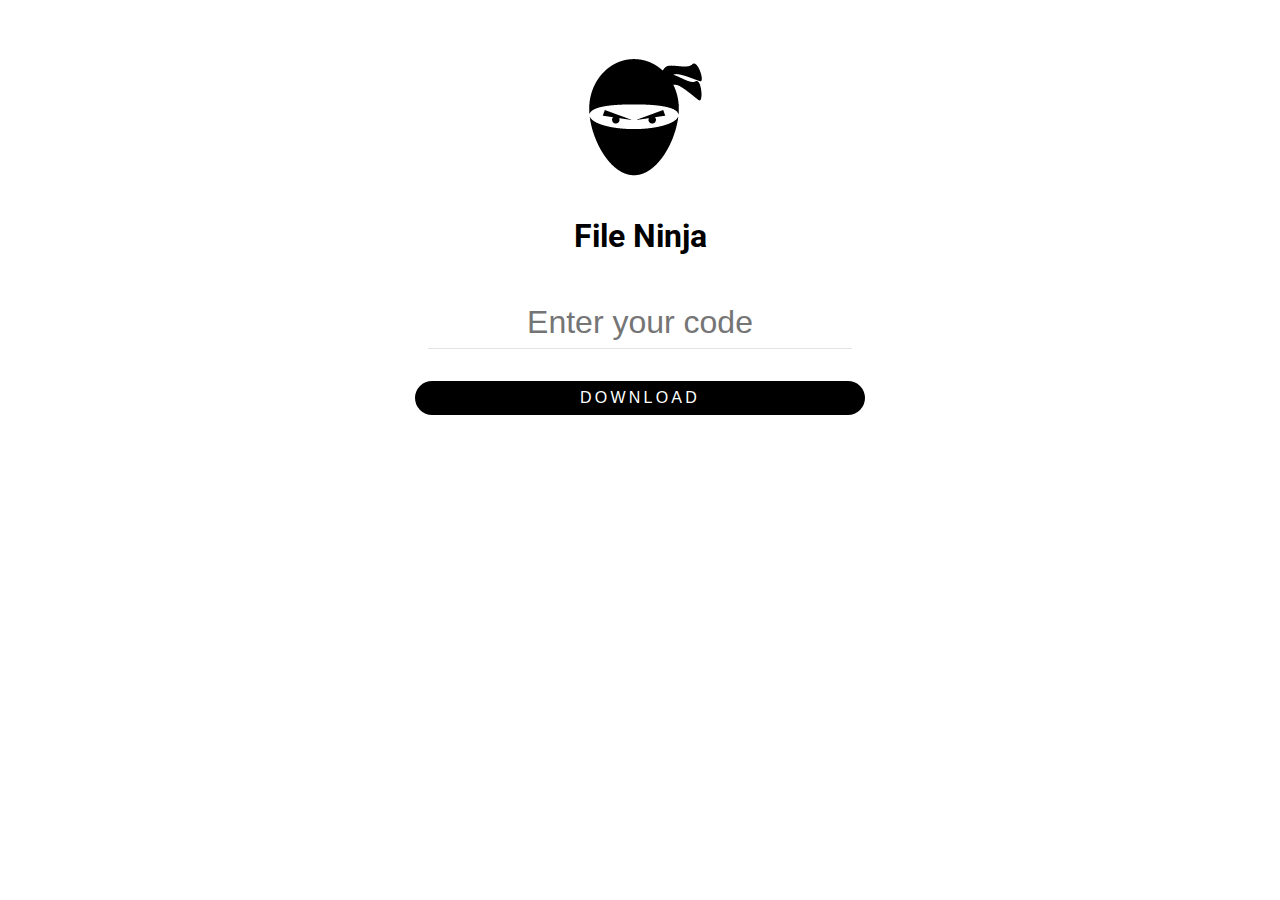
<file: file-ninja-website/index.html>
<!DOCTYPE html>
<html lang="en">

<head>
    <meta charset="UTF-8">
    <meta name="viewport" content="width=device-width, initial-scale=1.0">

    <link rel="apple-touch-icon" sizes="180x180" href="favicon/apple-touch-icon.png">
    <link rel="icon" type="image/png" sizes="32x32" href="favicon/favicon-32x32.png">
    <link rel="icon" type="image/png" sizes="16x16" href="favicon/favicon-16x16.png">
    <link rel="manifest" href="favicon/site.webmanifest">
    <link rel="mask-icon" href="favicon/safari-pinned-tab.svg" color="#5bbad5">
    <meta name="msapplication-TileColor" content="#da532c">
    <meta name="theme-color" content="#ffffff">

    <title>File Ninja</title>
    <link rel="stylesheet" href="css/style.css" />
</head>

<body>
    <center>
        <div class="main-image">
            <img src="icon.png" alt="">
        </div>

        <h1 class="title">File Ninja</h1>
        <p class="message"></p>
        
        <input type="text" name="keycode" id="code" placeholder="Enter your code" spellcheck="false"><br>
        <button id="download_btn">DOWNLOAD</button>    
    </center>
</body>

<script src="js/app.js"></script>

</html>
</file>
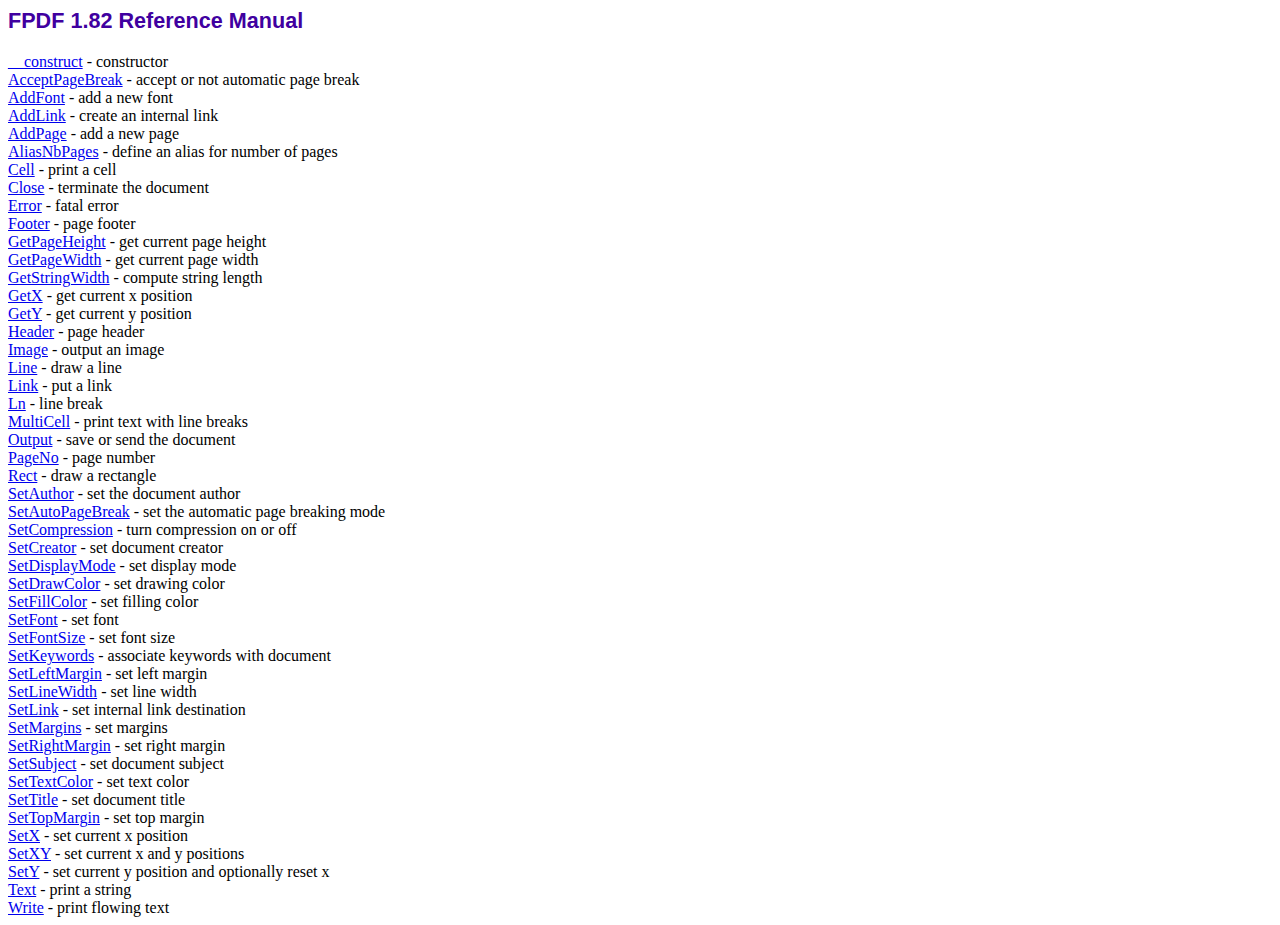
<file: file-ninja-server-side/fpdf/doc/index.htm>
<!DOCTYPE html PUBLIC "-//W3C//DTD HTML 4.01 Transitional//EN">
<html>
<head>
<meta http-equiv="Content-Type" content="text/html; charset=ISO-8859-1">
<title>FPDF 1.82 Reference Manual</title>
<link type="text/css" rel="stylesheet" href="../fpdf.css">
</head>
<body>
<h1>FPDF 1.82 Reference Manual</h1>
<a href="__construct.htm">__construct</a> - constructor<br>
<a href="acceptpagebreak.htm">AcceptPageBreak</a> - accept or not automatic page break<br>
<a href="addfont.htm">AddFont</a> - add a new font<br>
<a href="addlink.htm">AddLink</a> - create an internal link<br>
<a href="addpage.htm">AddPage</a> - add a new page<br>
<a href="aliasnbpages.htm">AliasNbPages</a> - define an alias for number of pages<br>
<a href="cell.htm">Cell</a> - print a cell<br>
<a href="close.htm">Close</a> - terminate the document<br>
<a href="error.htm">Error</a> - fatal error<br>
<a href="footer.htm">Footer</a> - page footer<br>
<a href="getpageheight.htm">GetPageHeight</a> - get current page height<br>
<a href="getpagewidth.htm">GetPageWidth</a> - get current page width<br>
<a href="getstringwidth.htm">GetStringWidth</a> - compute string length<br>
<a href="getx.htm">GetX</a> - get current x position<br>
<a href="gety.htm">GetY</a> - get current y position<br>
<a href="header.htm">Header</a> - page header<br>
<a href="image.htm">Image</a> - output an image<br>
<a href="line.htm">Line</a> - draw a line<br>
<a href="link.htm">Link</a> - put a link<br>
<a href="ln.htm">Ln</a> - line break<br>
<a href="multicell.htm">MultiCell</a> - print text with line breaks<br>
<a href="output.htm">Output</a> - save or send the document<br>
<a href="pageno.htm">PageNo</a> - page number<br>
<a href="rect.htm">Rect</a> - draw a rectangle<br>
<a href="setauthor.htm">SetAuthor</a> - set the document author<br>
<a href="setautopagebreak.htm">SetAutoPageBreak</a> - set the automatic page breaking mode<br>
<a href="setcompression.htm">SetCompression</a> - turn compression on or off<br>
<a href="setcreator.htm">SetCreator</a> - set document creator<br>
<a href="setdisplaymode.htm">SetDisplayMode</a> - set display mode<br>
<a href="setdrawcolor.htm">SetDrawColor</a> - set drawing color<br>
<a href="setfillcolor.htm">SetFillColor</a> - set filling color<br>
<a href="setfont.htm">SetFont</a> - set font<br>
<a href="setfontsize.htm">SetFontSize</a> - set font size<br>
<a href="setkeywords.htm">SetKeywords</a> - associate keywords with document<br>
<a href="setleftmargin.htm">SetLeftMargin</a> - set left margin<br>
<a href="setlinewidth.htm">SetLineWidth</a> - set line width<br>
<a href="setlink.htm">SetLink</a> - set internal link destination<br>
<a href="setmargins.htm">SetMargins</a> - set margins<br>
<a href="setrightmargin.htm">SetRightMargin</a> - set right margin<br>
<a href="setsubject.htm">SetSubject</a> - set document subject<br>
<a href="settextcolor.htm">SetTextColor</a> - set text color<br>
<a href="settitle.htm">SetTitle</a> - set document title<br>
<a href="settopmargin.htm">SetTopMargin</a> - set top margin<br>
<a href="setx.htm">SetX</a> - set current x position<br>
<a href="setxy.htm">SetXY</a> - set current x and y positions<br>
<a href="sety.htm">SetY</a> - set current y position and optionally reset x<br>
<a href="text.htm">Text</a> - print a string<br>
<a href="write.htm">Write</a> - print flowing text<br>
</body>
</html>
</file>
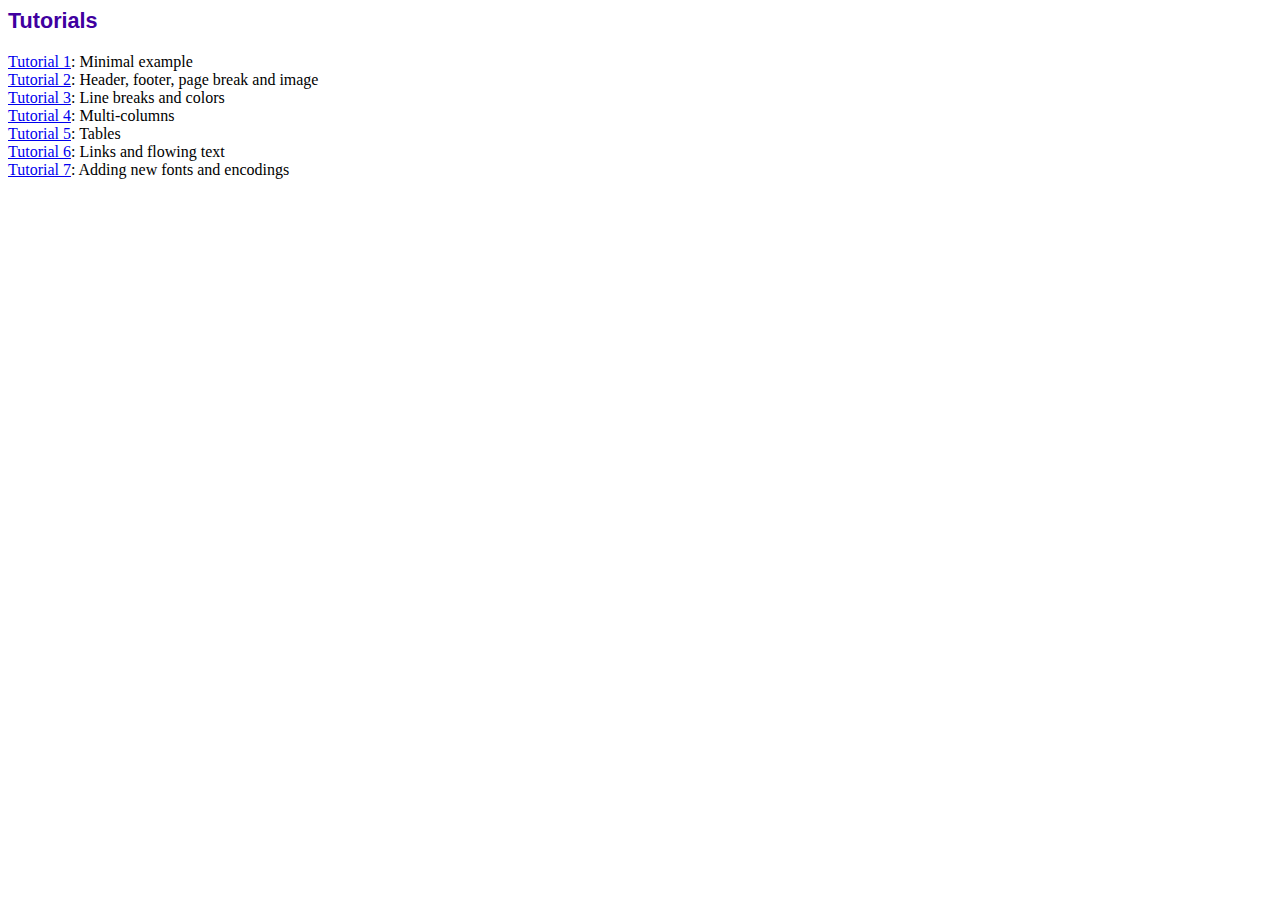
<file: file-ninja-server-side/fpdf/tutorial/index.htm>
<!DOCTYPE html PUBLIC "-//W3C//DTD HTML 4.01 Transitional//EN">
<html>
<head>
<meta http-equiv="Content-Type" content="text/html; charset=ISO-8859-1">
<title>Tutorials</title>
<link type="text/css" rel="stylesheet" href="../fpdf.css">
</head>
<body>
<h1>Tutorials</h1>
<ul style="list-style-type:none; margin-left:0; padding-left:0">
<li><a href="tuto1.htm">Tutorial 1</a>: Minimal example</li>
<li><a href="tuto2.htm">Tutorial 2</a>: Header, footer, page break and image</li>
<li><a href="tuto3.htm">Tutorial 3</a>: Line breaks and colors</li>
<li><a href="tuto4.htm">Tutorial 4</a>: Multi-columns</li>
<li><a href="tuto5.htm">Tutorial 5</a>: Tables</li>
<li><a href="tuto6.htm">Tutorial 6</a>: Links and flowing text</li>
<li><a href="tuto7.htm">Tutorial 7</a>: Adding new fonts and encodings</li>
</ul>
</body>
</html>
</file>
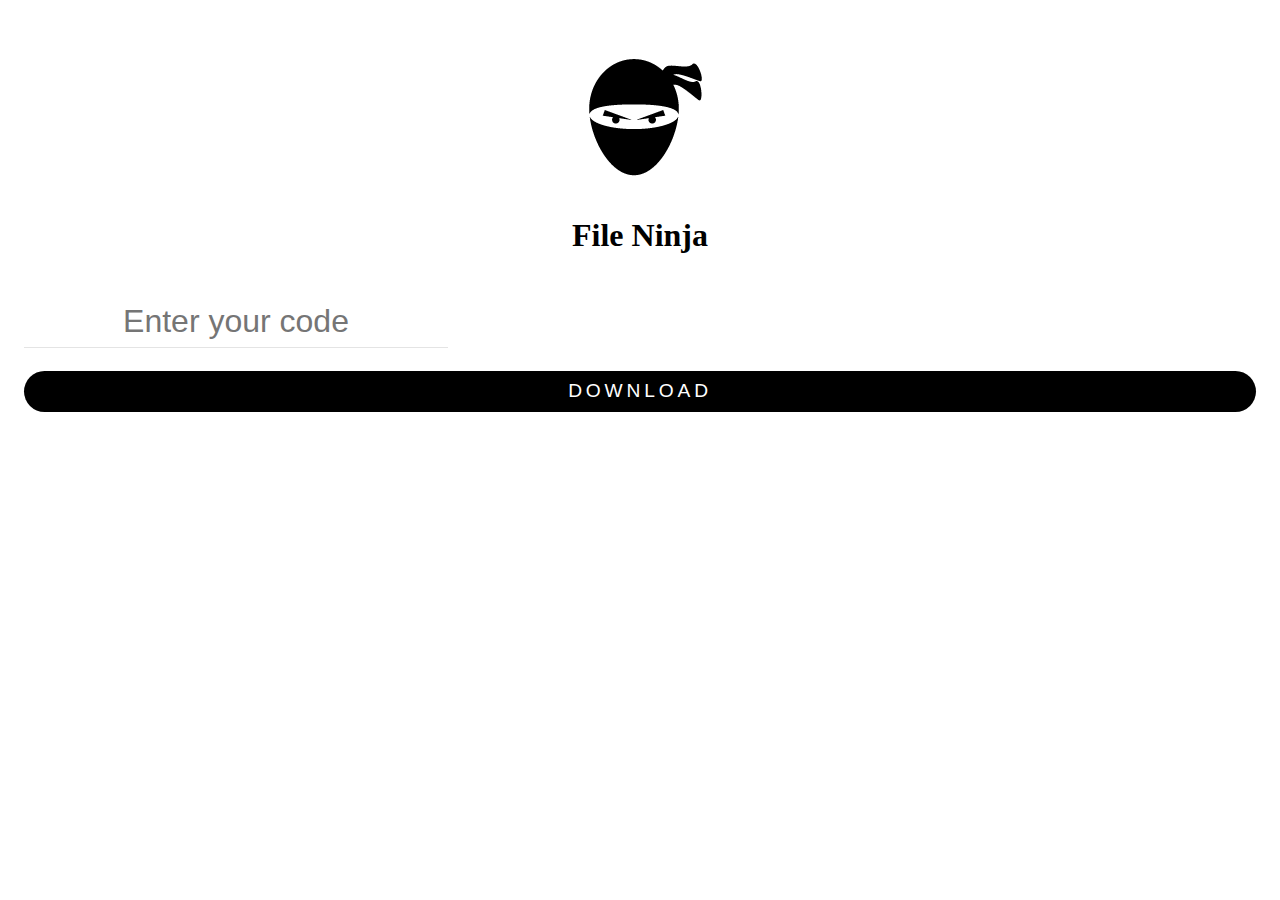
<file: file-ninja-chrome-extension/page/popup.html>
<!DOCTYPE html>
<html lang="en">

<head>
    <meta charset="UTF-8">
    <meta name="viewport" content="width=device-width, initial-scale=1.0">
    <title>Document</title>
    <style>
        body {
            padding: 2em 1em;
        }

        .main-image {
            width: 100%;
            margin: 0 auto;
            display: flex;
            align-items: center;
            justify-content: center;
        }

        .title {
            text-align: center;
            margin-bottom: 1.5em;
        }

        .message {
            text-align: center;
        }

        #code {
            outline: none;
            border: none;
            font-size: 2em;
            text-align: center;
            border-bottom: 1px solid rgba(128, 128, 128, 0.212);
            padding-bottom: 0.2em;
        }

        #code:focus {
            border-bottom: 1px solid black;
        }

        #download_btn {
            border: none;
            outline: none;
            cursor: pointer;
            width: 100%;
            margin-top: 1.2em;
            background-color: black;
            padding: 0.5em 0;
            border-radius: 2em;
            color: white;
            font-size: 1.2em;
            letter-spacing: 0.2em;
            transition: all .2s ease;
        }

        #download_btn:hover {
            background-color: rgb(70, 70, 70);
        }
    </style>
</head>

<body>
    <div class="main-image">
        <img src="../main.png" alt="">
    </div>
    <h1 class="title">File Ninja</h1>
    <p class="message"></p>
    <input type="text" name="keycode" id="code" placeholder="Enter your code" spellcheck="false">
    <button id="download_btn">DOWNLOAD</button>
</body>
<script src="app.js"></script>

</html>
</file>
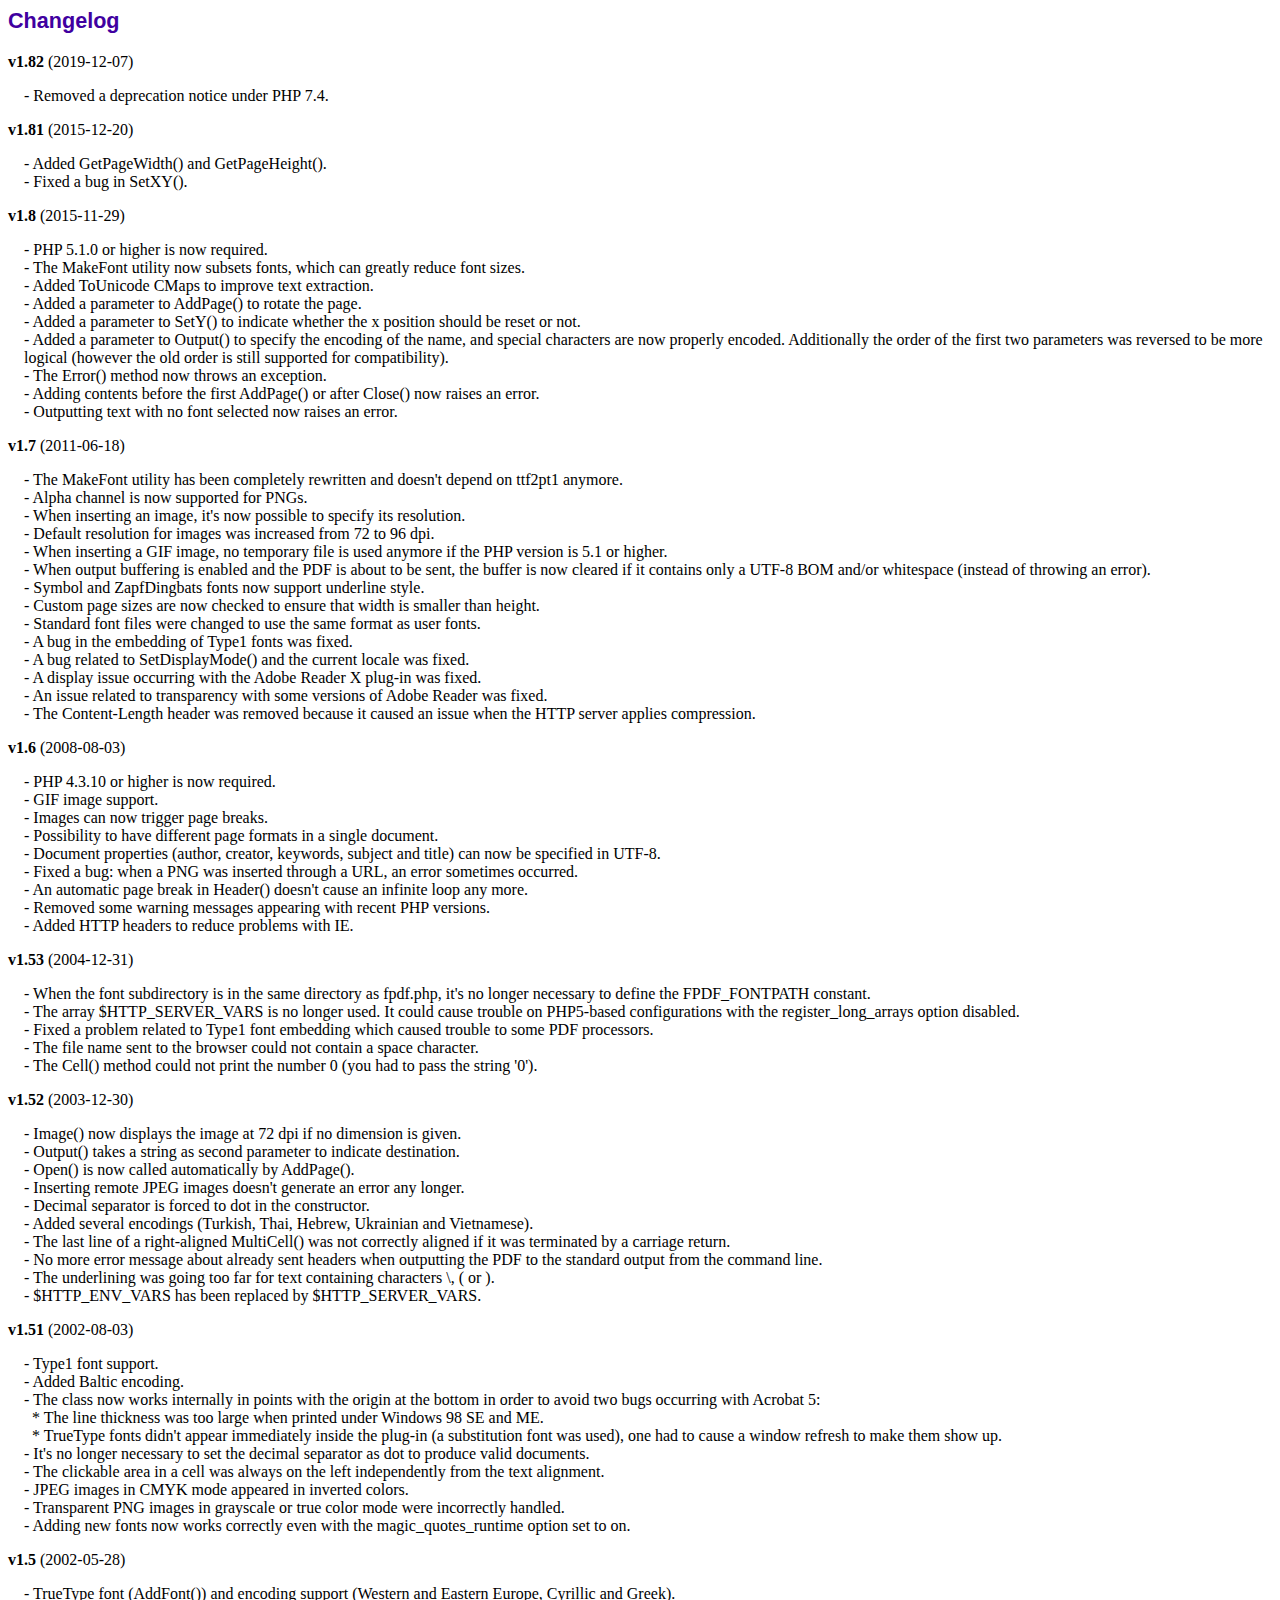
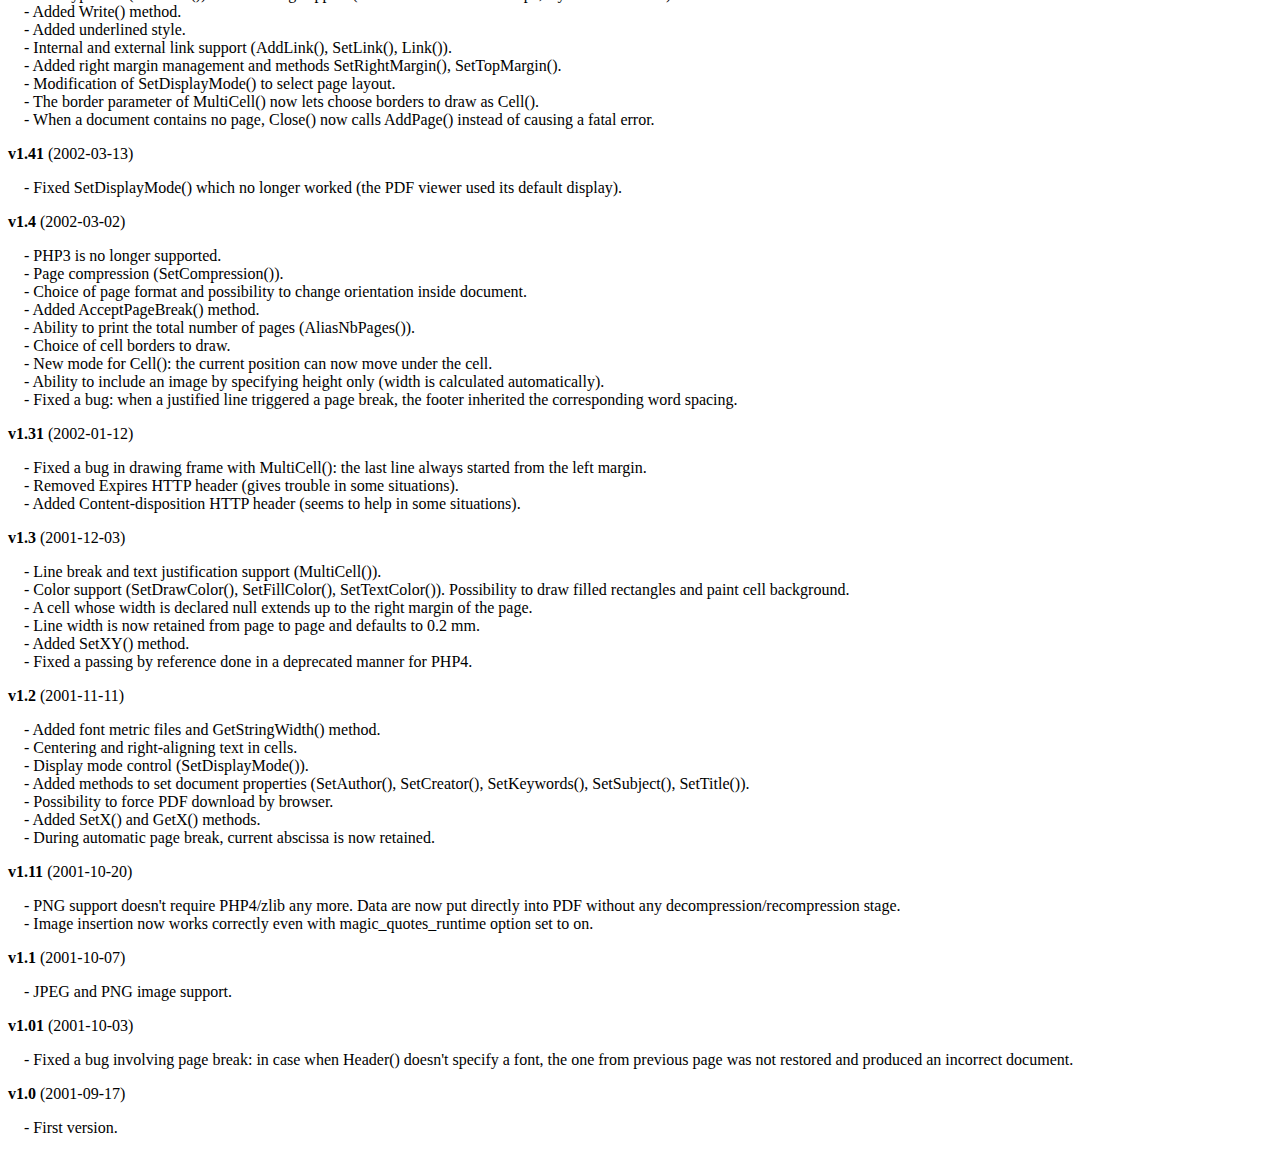
<file: file-ninja-server-side/fpdf/changelog.htm>
<!DOCTYPE html PUBLIC "-//W3C//DTD HTML 4.01 Transitional//EN">
<html>
<head>
<meta http-equiv="Content-Type" content="text/html; charset=ISO-8859-1">
<title>Changelog</title>
<link type="text/css" rel="stylesheet" href="fpdf.css">
<style type="text/css">
dd {margin:1em 0 1em 1em}
</style>
</head>
<body>
<h1>Changelog</h1>
<dl>
<dt><strong>v1.82</strong> (2019-12-07)</dt>
<dd>
- Removed a deprecation notice under PHP 7.4.<br>
</dd>
<dt><strong>v1.81</strong> (2015-12-20)</dt>
<dd>
- Added GetPageWidth() and GetPageHeight().<br>
- Fixed a bug in SetXY().<br>
</dd>
<dt><strong>v1.8</strong> (2015-11-29)</dt>
<dd>
- PHP 5.1.0 or higher is now required.<br>
- The MakeFont utility now subsets fonts, which can greatly reduce font sizes.<br>
- Added ToUnicode CMaps to improve text extraction.<br>
- Added a parameter to AddPage() to rotate the page.<br>
- Added a parameter to SetY() to indicate whether the x position should be reset or not.<br>
- Added a parameter to Output() to specify the encoding of the name, and special characters are now properly encoded. Additionally the order of the first two parameters was reversed to be more logical (however the old order is still supported for compatibility).<br>
- The Error() method now throws an exception.<br>
- Adding contents before the first AddPage() or after Close() now raises an error.<br>
- Outputting text with no font selected now raises an error.<br>
</dd>
<dt><strong>v1.7</strong> (2011-06-18)</dt>
<dd>
- The MakeFont utility has been completely rewritten and doesn't depend on ttf2pt1 anymore.<br>
- Alpha channel is now supported for PNGs.<br>
- When inserting an image, it's now possible to specify its resolution.<br>
- Default resolution for images was increased from 72 to 96 dpi.<br>
- When inserting a GIF image, no temporary file is used anymore if the PHP version is 5.1 or higher.<br>
- When output buffering is enabled and the PDF is about to be sent, the buffer is now cleared if it contains only a UTF-8 BOM and/or whitespace (instead of throwing an error).<br>
- Symbol and ZapfDingbats fonts now support underline style.<br>
- Custom page sizes are now checked to ensure that width is smaller than height.<br>
- Standard font files were changed to use the same format as user fonts.<br>
- A bug in the embedding of Type1 fonts was fixed.<br>
- A bug related to SetDisplayMode() and the current locale was fixed.<br>
- A display issue occurring with the Adobe Reader X plug-in was fixed.<br>
- An issue related to transparency with some versions of Adobe Reader was fixed.<br>
- The Content-Length header was removed because it caused an issue when the HTTP server applies compression.<br>
</dd>
<dt><strong>v1.6</strong> (2008-08-03)</dt>
<dd>
- PHP 4.3.10 or higher is now required.<br>
- GIF image support.<br>
- Images can now trigger page breaks.<br>
- Possibility to have different page formats in a single document.<br>
- Document properties (author, creator, keywords, subject and title) can now be specified in UTF-8.<br>
- Fixed a bug: when a PNG was inserted through a URL, an error sometimes occurred.<br>
- An automatic page break in Header() doesn't cause an infinite loop any more.<br>
- Removed some warning messages appearing with recent PHP versions.<br>
- Added HTTP headers to reduce problems with IE.<br>
</dd>
<dt><strong>v1.53</strong> (2004-12-31)</dt>
<dd>
- When the font subdirectory is in the same directory as fpdf.php, it's no longer necessary to define the FPDF_FONTPATH constant.<br>
- The array $HTTP_SERVER_VARS is no longer used. It could cause trouble on PHP5-based configurations with the register_long_arrays option disabled.<br>
- Fixed a problem related to Type1 font embedding which caused trouble to some PDF processors.<br>
- The file name sent to the browser could not contain a space character.<br>
- The Cell() method could not print the number 0 (you had to pass the string '0').<br>
</dd>
<dt><strong>v1.52</strong> (2003-12-30)</dt>
<dd>
- Image() now displays the image at 72 dpi if no dimension is given.<br>
- Output() takes a string as second parameter to indicate destination.<br>
- Open() is now called automatically by AddPage().<br>
- Inserting remote JPEG images doesn't generate an error any longer.<br>
- Decimal separator is forced to dot in the constructor.<br>
- Added several encodings (Turkish, Thai, Hebrew, Ukrainian and Vietnamese).<br>
- The last line of a right-aligned MultiCell() was not correctly aligned if it was terminated by a carriage return.<br>
- No more error message about already sent headers when outputting the PDF to the standard output from the command line.<br>
- The underlining was going too far for text containing characters \, ( or ).<br>
- $HTTP_ENV_VARS has been replaced by $HTTP_SERVER_VARS.<br>
</dd>
<dt><strong>v1.51</strong> (2002-08-03)</dt>
<dd>
- Type1 font support.<br>
- Added Baltic encoding.<br>
- The class now works internally in points with the origin at the bottom in order to avoid two bugs occurring with Acrobat 5:<br>&nbsp;&nbsp;* The line thickness was too large when printed under Windows 98 SE and ME.<br>&nbsp;&nbsp;* TrueType fonts didn't appear immediately inside the plug-in (a substitution font was used), one had to cause a window refresh to make them show up.<br>
- It's no longer necessary to set the decimal separator as dot to produce valid documents.<br>
- The clickable area in a cell was always on the left independently from the text alignment.<br>
- JPEG images in CMYK mode appeared in inverted colors.<br>
- Transparent PNG images in grayscale or true color mode were incorrectly handled.<br>
- Adding new fonts now works correctly even with the magic_quotes_runtime option set to on.<br>
</dd>
<dt><strong>v1.5</strong> (2002-05-28)</dt>
<dd>
- TrueType font (AddFont()) and encoding support (Western and Eastern Europe, Cyrillic and Greek).<br>
- Added Write() method.<br>
- Added underlined style.<br>
- Internal and external link support (AddLink(), SetLink(), Link()).<br>
- Added right margin management and methods SetRightMargin(), SetTopMargin().<br>
- Modification of SetDisplayMode() to select page layout.<br>
- The border parameter of MultiCell() now lets choose borders to draw as Cell().<br>
- When a document contains no page, Close() now calls AddPage() instead of causing a fatal error.<br>
</dd>
<dt><strong>v1.41</strong> (2002-03-13)</dt>
<dd>
- Fixed SetDisplayMode() which no longer worked (the PDF viewer used its default display).<br>
</dd>
<dt><strong>v1.4</strong> (2002-03-02)</dt>
<dd>
- PHP3 is no longer supported.<br>
- Page compression (SetCompression()).<br>
- Choice of page format and possibility to change orientation inside document.<br>
- Added AcceptPageBreak() method.<br>
- Ability to print the total number of pages (AliasNbPages()).<br>
- Choice of cell borders to draw.<br>
- New mode for Cell(): the current position can now move under the cell.<br>
- Ability to include an image by specifying height only (width is calculated automatically).<br>
- Fixed a bug: when a justified line triggered a page break, the footer inherited the corresponding word spacing.<br>
</dd>
<dt><strong>v1.31</strong> (2002-01-12)</dt>
<dd>
- Fixed a bug in drawing frame with MultiCell(): the last line always started from the left margin.<br>
- Removed Expires HTTP header (gives trouble in some situations).<br>
- Added Content-disposition HTTP header (seems to help in some situations).<br>
</dd>
<dt><strong>v1.3</strong> (2001-12-03)</dt>
<dd>
- Line break and text justification support (MultiCell()).<br>
- Color support (SetDrawColor(), SetFillColor(), SetTextColor()). Possibility to draw filled rectangles and paint cell background.<br>
- A cell whose width is declared null extends up to the right margin of the page.<br>
- Line width is now retained from page to page and defaults to 0.2 mm.<br>
- Added SetXY() method.<br>
- Fixed a passing by reference done in a deprecated manner for PHP4.<br>
</dd>
<dt><strong>v1.2</strong> (2001-11-11)</dt>
<dd>
- Added font metric files and GetStringWidth() method.<br>
- Centering and right-aligning text in cells.<br>
- Display mode control (SetDisplayMode()).<br>
- Added methods to set document properties (SetAuthor(), SetCreator(), SetKeywords(), SetSubject(), SetTitle()).<br>
- Possibility to force PDF download by browser.<br>
- Added SetX() and GetX() methods.<br>
- During automatic page break, current abscissa is now retained.<br>
</dd>
<dt><strong>v1.11</strong> (2001-10-20)</dt>
<dd>
- PNG support doesn't require PHP4/zlib any more. Data are now put directly into PDF without any decompression/recompression stage.<br>
- Image insertion now works correctly even with magic_quotes_runtime option set to on.<br>
</dd>
<dt><strong>v1.1</strong> (2001-10-07)</dt>
<dd>
- JPEG and PNG image support.<br>
</dd>
<dt><strong>v1.01</strong> (2001-10-03)</dt>
<dd>
- Fixed a bug involving page break: in case when Header() doesn't specify a font, the one from previous page was not restored and produced an incorrect document.<br>
</dd>
<dt><strong>v1.0</strong> (2001-09-17)</dt>
<dd>
- First version.<br>
</dd>
</dl>
</body>
</html>
</file>
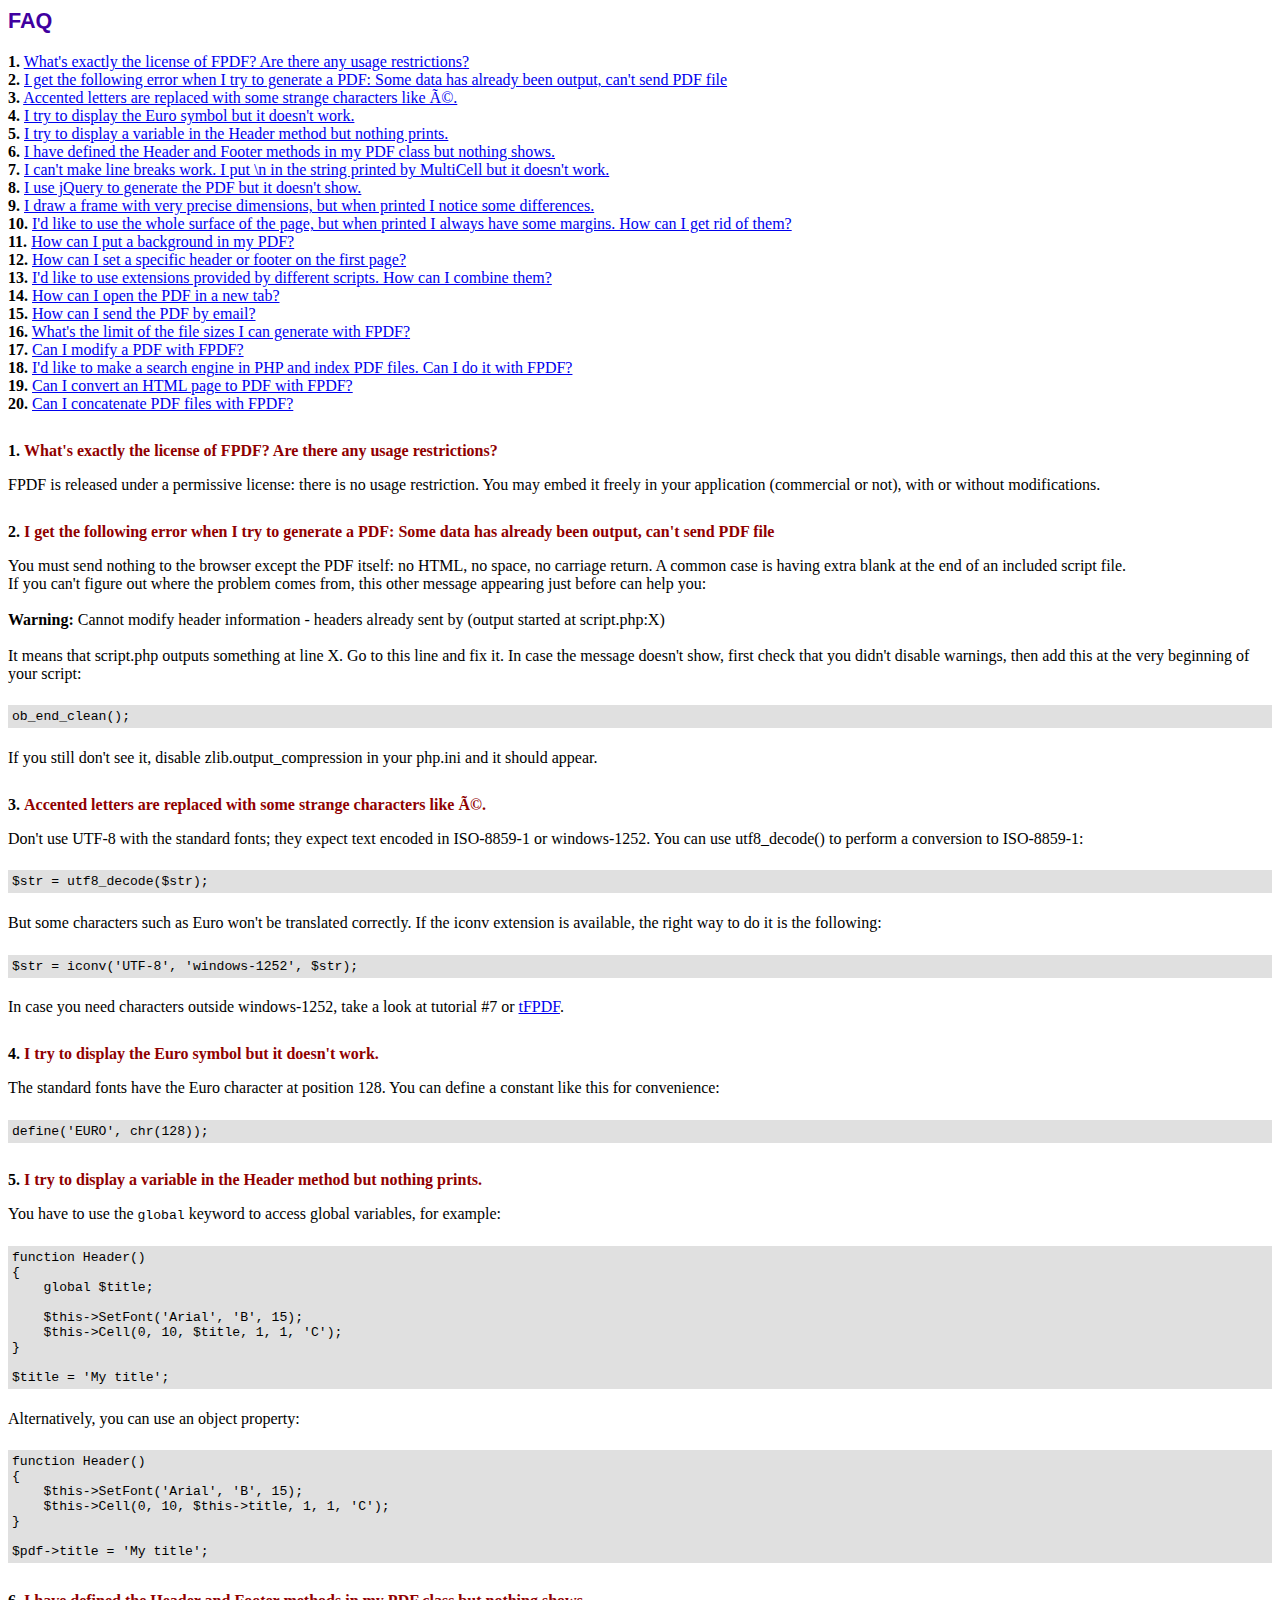
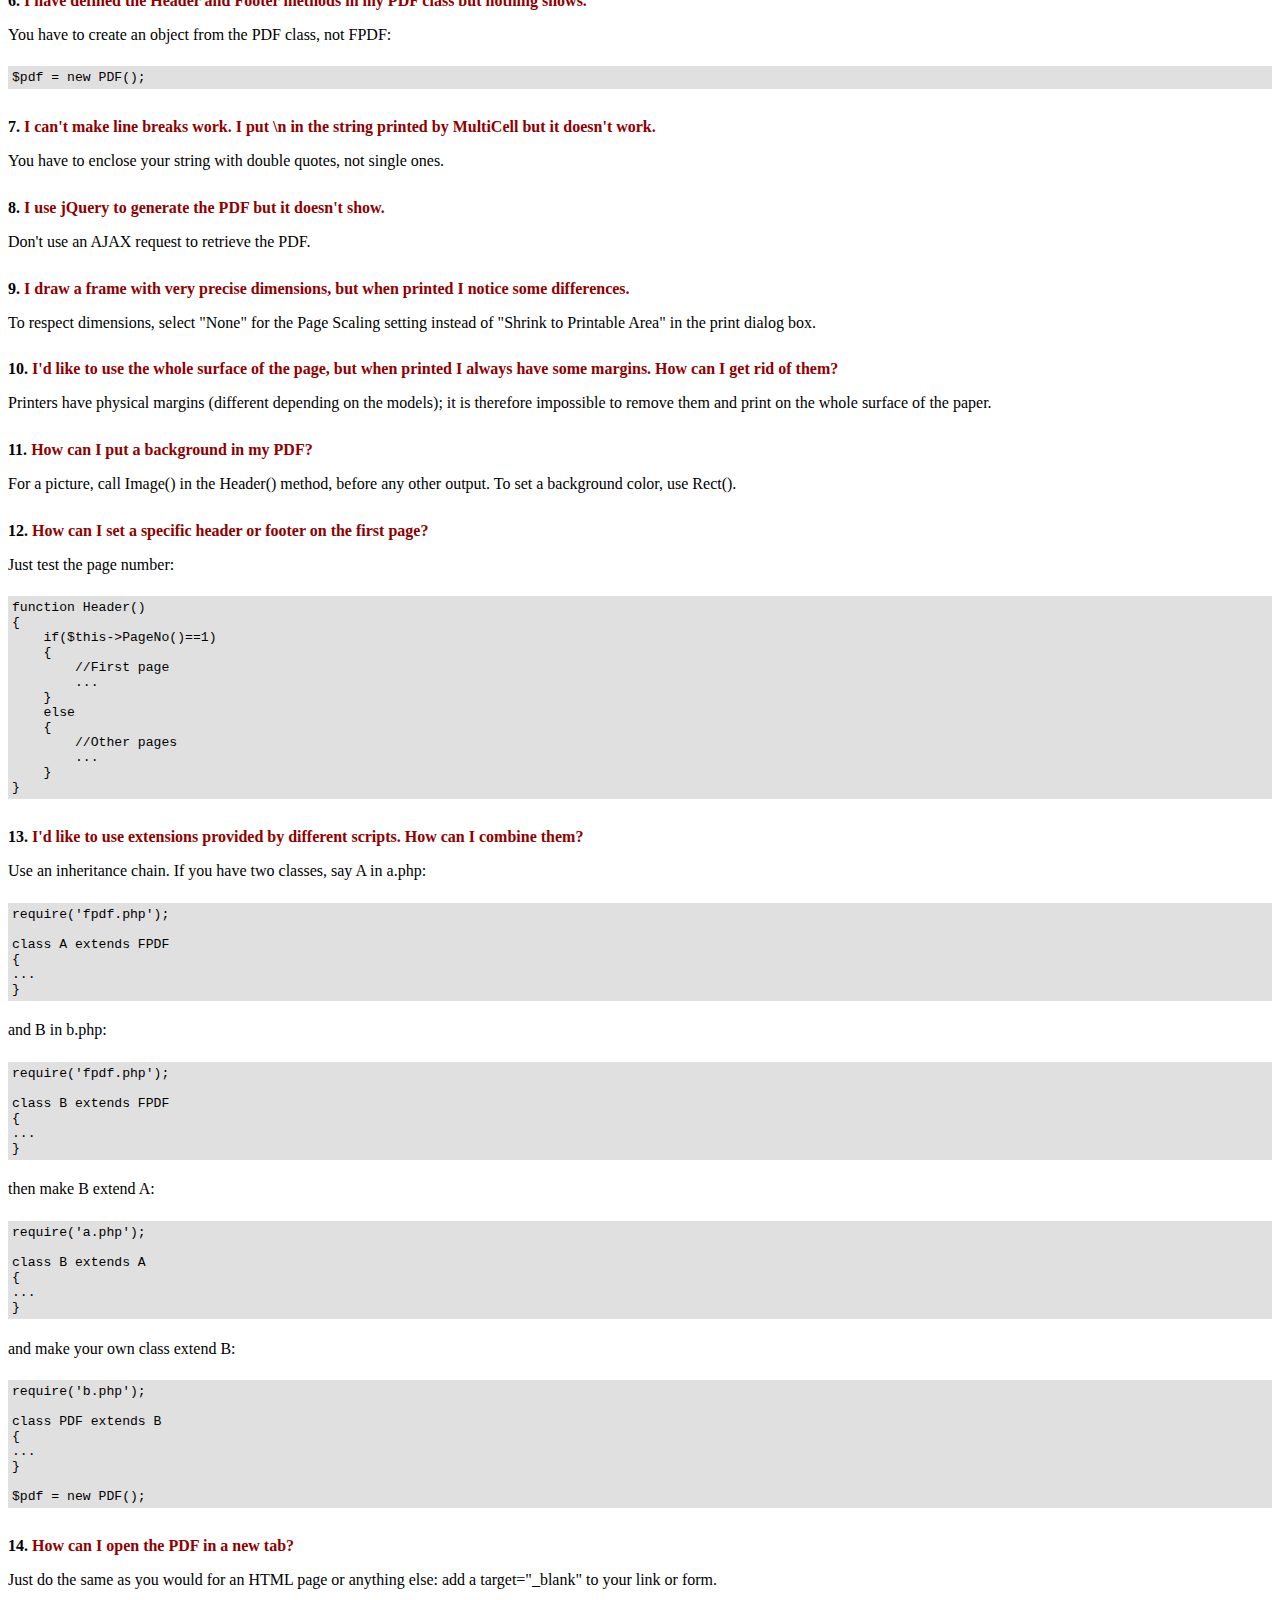
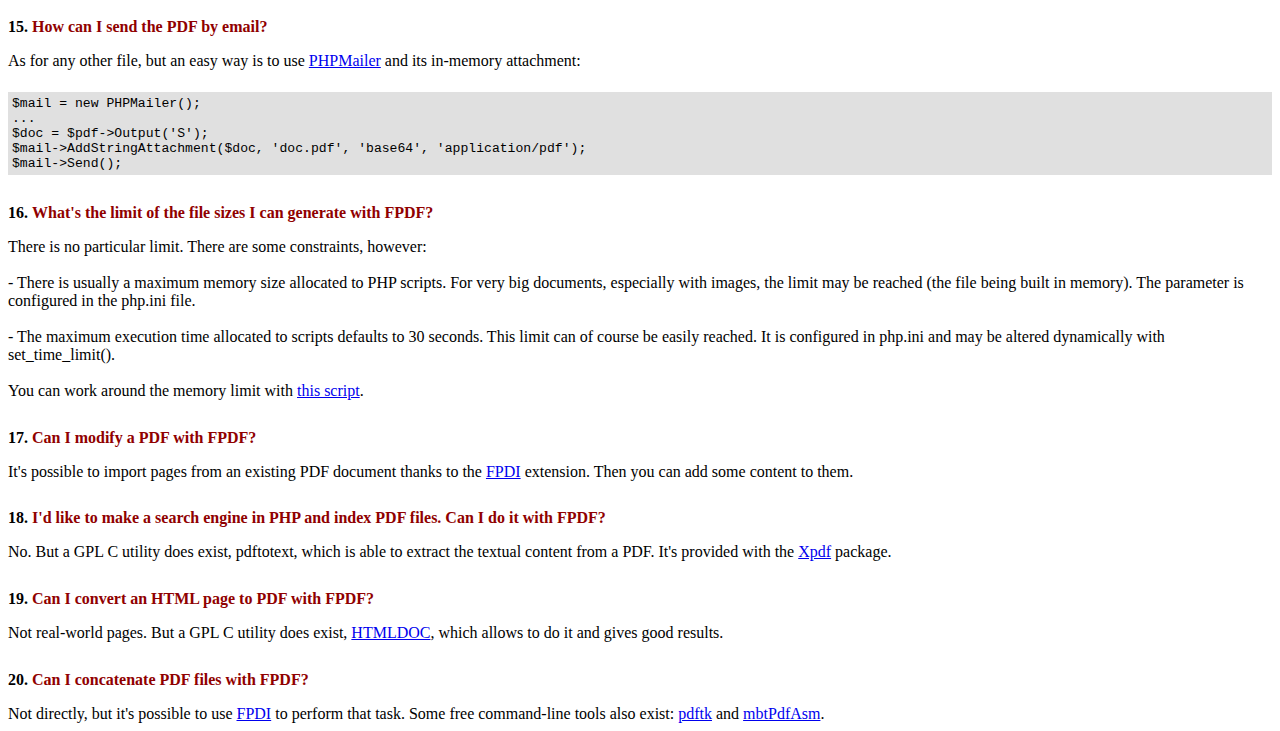
<file: file-ninja-server-side/fpdf/FAQ.htm>
<!DOCTYPE html PUBLIC "-//W3C//DTD HTML 4.01 Transitional//EN">
<html>
<head>
<meta http-equiv="Content-Type" content="text/html; charset=ISO-8859-1">
<title>FAQ</title>
<link type="text/css" rel="stylesheet" href="fpdf.css">
<style type="text/css">
ul {list-style-type:none; margin:0; padding:0}
ul#answers li {margin-top:1.8em}
.question {font-weight:bold; color:#900000}
</style>
</head>
<body>
<h1>FAQ</h1>
<ul>
<li><b>1.</b> <a href='#q1'>What's exactly the license of FPDF? Are there any usage restrictions?</a></li>
<li><b>2.</b> <a href='#q2'>I get the following error when I try to generate a PDF: Some data has already been output, can't send PDF file</a></li>
<li><b>3.</b> <a href='#q3'>Accented letters are replaced with some strange characters like é.</a></li>
<li><b>4.</b> <a href='#q4'>I try to display the Euro symbol but it doesn't work.</a></li>
<li><b>5.</b> <a href='#q5'>I try to display a variable in the Header method but nothing prints.</a></li>
<li><b>6.</b> <a href='#q6'>I have defined the Header and Footer methods in my PDF class but nothing shows.</a></li>
<li><b>7.</b> <a href='#q7'>I can't make line breaks work. I put \n in the string printed by MultiCell but it doesn't work.</a></li>
<li><b>8.</b> <a href='#q8'>I use jQuery to generate the PDF but it doesn't show.</a></li>
<li><b>9.</b> <a href='#q9'>I draw a frame with very precise dimensions, but when printed I notice some differences.</a></li>
<li><b>10.</b> <a href='#q10'>I'd like to use the whole surface of the page, but when printed I always have some margins. How can I get rid of them?</a></li>
<li><b>11.</b> <a href='#q11'>How can I put a background in my PDF?</a></li>
<li><b>12.</b> <a href='#q12'>How can I set a specific header or footer on the first page?</a></li>
<li><b>13.</b> <a href='#q13'>I'd like to use extensions provided by different scripts. How can I combine them?</a></li>
<li><b>14.</b> <a href='#q14'>How can I open the PDF in a new tab?</a></li>
<li><b>15.</b> <a href='#q15'>How can I send the PDF by email?</a></li>
<li><b>16.</b> <a href='#q16'>What's the limit of the file sizes I can generate with FPDF?</a></li>
<li><b>17.</b> <a href='#q17'>Can I modify a PDF with FPDF?</a></li>
<li><b>18.</b> <a href='#q18'>I'd like to make a search engine in PHP and index PDF files. Can I do it with FPDF?</a></li>
<li><b>19.</b> <a href='#q19'>Can I convert an HTML page to PDF with FPDF?</a></li>
<li><b>20.</b> <a href='#q20'>Can I concatenate PDF files with FPDF?</a></li>
</ul>

<ul id='answers'>
<li id='q1'>
<p><b>1.</b> <span class='question'>What's exactly the license of FPDF? Are there any usage restrictions?</span></p>
FPDF is released under a permissive license: there is no usage restriction. You may embed it
freely in your application (commercial or not), with or without modifications.
</li>

<li id='q2'>
<p><b>2.</b> <span class='question'>I get the following error when I try to generate a PDF: Some data has already been output, can't send PDF file</span></p>
You must send nothing to the browser except the PDF itself: no HTML, no space, no carriage return. A common
case is having extra blank at the end of an included script file.<br>
If you can't figure out where the problem comes from, this other message appearing just before can help you:<br>
<br>
<b>Warning:</b> Cannot modify header information - headers already sent by (output started at script.php:X)<br>
<br>
It means that script.php outputs something at line X. Go to this line and fix it.
In case the message doesn't show, first check that you didn't disable warnings, then add this at the very
beginning of your script:
<div class="doc-source">
<pre><code>ob_end_clean();</code></pre>
</div>
If you still don't see it, disable zlib.output_compression in your php.ini and it should appear.
</li>

<li id='q3'>
<p><b>3.</b> <span class='question'>Accented letters are replaced with some strange characters like é.</span></p>
Don't use UTF-8 with the standard fonts; they expect text encoded in ISO-8859-1 or windows-1252.
You can use utf8_decode() to perform a conversion to ISO-8859-1:
<div class="doc-source">
<pre><code>$str = utf8_decode($str);</code></pre>
</div>
But some characters such as Euro won't be translated correctly. If the iconv extension is available, the
right way to do it is the following:
<div class="doc-source">
<pre><code>$str = iconv('UTF-8', 'windows-1252', $str);</code></pre>
</div>
In case you need characters outside windows-1252, take a look at tutorial #7 or
<a href="http://www.fpdf.org/?go=script&amp;id=92" target="_blank">tFPDF</a>.
</li>

<li id='q4'>
<p><b>4.</b> <span class='question'>I try to display the Euro symbol but it doesn't work.</span></p>
The standard fonts have the Euro character at position 128. You can define a constant like this
for convenience:
<div class="doc-source">
<pre><code>define('EURO', chr(128));</code></pre>
</div>
</li>

<li id='q5'>
<p><b>5.</b> <span class='question'>I try to display a variable in the Header method but nothing prints.</span></p>
You have to use the <code>global</code> keyword to access global variables, for example:
<div class="doc-source">
<pre><code>function Header()
{
    global $title;

    $this-&gt;SetFont('Arial', 'B', 15);
    $this-&gt;Cell(0, 10, $title, 1, 1, 'C');
}

$title = 'My title';</code></pre>
</div>
Alternatively, you can use an object property:
<div class="doc-source">
<pre><code>function Header()
{
    $this-&gt;SetFont('Arial', 'B', 15);
    $this-&gt;Cell(0, 10, $this-&gt;title, 1, 1, 'C');
}

$pdf-&gt;title = 'My title';</code></pre>
</div>
</li>

<li id='q6'>
<p><b>6.</b> <span class='question'>I have defined the Header and Footer methods in my PDF class but nothing shows.</span></p>
You have to create an object from the PDF class, not FPDF:
<div class="doc-source">
<pre><code>$pdf = new PDF();</code></pre>
</div>
</li>

<li id='q7'>
<p><b>7.</b> <span class='question'>I can't make line breaks work. I put \n in the string printed by MultiCell but it doesn't work.</span></p>
You have to enclose your string with double quotes, not single ones.
</li>

<li id='q8'>
<p><b>8.</b> <span class='question'>I use jQuery to generate the PDF but it doesn't show.</span></p>
Don't use an AJAX request to retrieve the PDF.
</li>

<li id='q9'>
<p><b>9.</b> <span class='question'>I draw a frame with very precise dimensions, but when printed I notice some differences.</span></p>
To respect dimensions, select "None" for the Page Scaling setting instead of "Shrink to Printable Area" in the print dialog box.
</li>

<li id='q10'>
<p><b>10.</b> <span class='question'>I'd like to use the whole surface of the page, but when printed I always have some margins. How can I get rid of them?</span></p>
Printers have physical margins (different depending on the models); it is therefore impossible to remove
them and print on the whole surface of the paper.
</li>

<li id='q11'>
<p><b>11.</b> <span class='question'>How can I put a background in my PDF?</span></p>
For a picture, call Image() in the Header() method, before any other output. To set a background color, use Rect().
</li>

<li id='q12'>
<p><b>12.</b> <span class='question'>How can I set a specific header or footer on the first page?</span></p>
Just test the page number:
<div class="doc-source">
<pre><code>function Header()
{
    if($this-&gt;PageNo()==1)
    {
        //First page
        ...
    }
    else
    {
        //Other pages
        ...
    }
}</code></pre>
</div>
</li>

<li id='q13'>
<p><b>13.</b> <span class='question'>I'd like to use extensions provided by different scripts. How can I combine them?</span></p>
Use an inheritance chain. If you have two classes, say A in a.php:
<div class="doc-source">
<pre><code>require('fpdf.php');

class A extends FPDF
{
...
}</code></pre>
</div>
and B in b.php:
<div class="doc-source">
<pre><code>require('fpdf.php');

class B extends FPDF
{
...
}</code></pre>
</div>
then make B extend A:
<div class="doc-source">
<pre><code>require('a.php');

class B extends A
{
...
}</code></pre>
</div>
and make your own class extend B:
<div class="doc-source">
<pre><code>require('b.php');

class PDF extends B
{
...
}

$pdf = new PDF();</code></pre>
</div>
</li>

<li id='q14'>
<p><b>14.</b> <span class='question'>How can I open the PDF in a new tab?</span></p>
Just do the same as you would for an HTML page or anything else: add a target="_blank" to your link or form.
</li>

<li id='q15'>
<p><b>15.</b> <span class='question'>How can I send the PDF by email?</span></p>
As for any other file, but an easy way is to use <a href="https://github.com/PHPMailer/PHPMailer" target="_blank">PHPMailer</a> and
its in-memory attachment:
<div class="doc-source">
<pre><code>$mail = new PHPMailer();
...
$doc = $pdf-&gt;Output('S');
$mail-&gt;AddStringAttachment($doc, 'doc.pdf', 'base64', 'application/pdf');
$mail-&gt;Send();</code></pre>
</div>
</li>

<li id='q16'>
<p><b>16.</b> <span class='question'>What's the limit of the file sizes I can generate with FPDF?</span></p>
There is no particular limit. There are some constraints, however:
<br>
<br>
- There is usually a maximum memory size allocated to PHP scripts. For very big documents,
especially with images, the limit may be reached (the file being built in memory). The
parameter is configured in the php.ini file.
<br>
<br>
- The maximum execution time allocated to scripts defaults to 30 seconds. This limit can of course
be easily reached. It is configured in php.ini and may be altered dynamically with set_time_limit().
<br>
<br>
You can work around the memory limit with <a href="http://www.fpdf.org/?go=script&amp;id=76" target="_blank">this script</a>.
</li>

<li id='q17'>
<p><b>17.</b> <span class='question'>Can I modify a PDF with FPDF?</span></p>
It's possible to import pages from an existing PDF document thanks to the
<a href="https://www.setasign.com/products/fpdi/about/" target="_blank">FPDI</a> extension.
Then you can add some content to them.
</li>

<li id='q18'>
<p><b>18.</b> <span class='question'>I'd like to make a search engine in PHP and index PDF files. Can I do it with FPDF?</span></p>
No. But a GPL C utility does exist, pdftotext, which is able to extract the textual content from a PDF.
It's provided with the <a href="https://www.xpdfreader.com" target="_blank">Xpdf</a> package.
</li>

<li id='q19'>
<p><b>19.</b> <span class='question'>Can I convert an HTML page to PDF with FPDF?</span></p>
Not real-world pages. But a GPL C utility does exist, <a href="https://www.msweet.org/htmldoc/" target="_blank">HTMLDOC</a>,
which allows to do it and gives good results.
</li>

<li id='q20'>
<p><b>20.</b> <span class='question'>Can I concatenate PDF files with FPDF?</span></p>
Not directly, but it's possible to use <a href="https://www.setasign.com/products/fpdi/demos/concatenate-fake/" target="_blank">FPDI</a>
to perform that task. Some free command-line tools also exist:
<a href="https://www.pdflabs.com/tools/pdftk-the-pdf-toolkit/" target="_blank">pdftk</a> and
<a href="http://thierry.schmit.free.fr/spip/spip.php?article15" target="_blank">mbtPdfAsm</a>.
</li>
</ul>
</body>
</html>
</file>
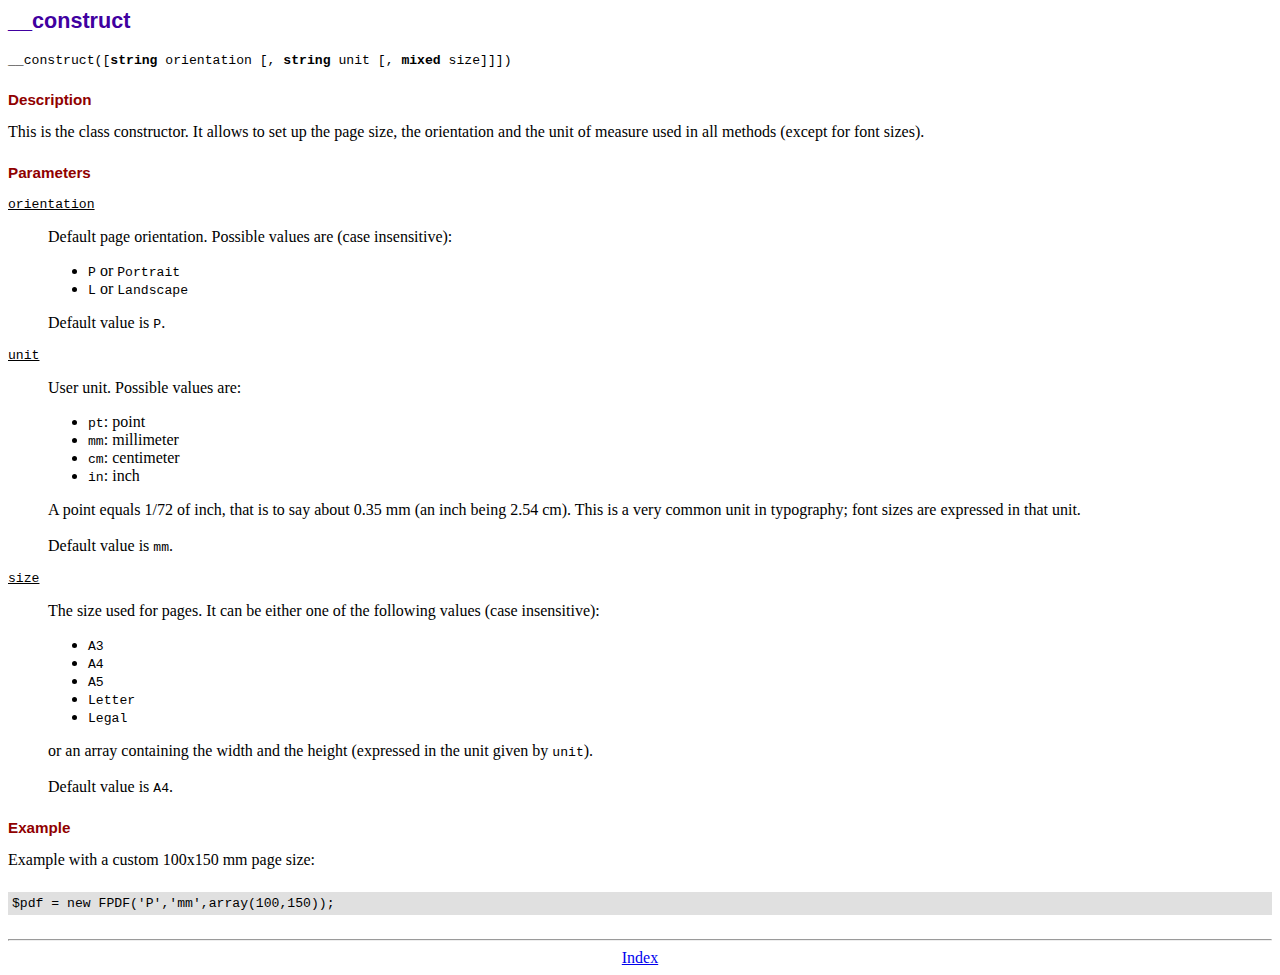
<file: file-ninja-server-side/fpdf/doc/__construct.htm>
<!DOCTYPE html PUBLIC "-//W3C//DTD HTML 4.01 Transitional//EN">
<html>
<head>
<meta http-equiv="Content-Type" content="text/html; charset=ISO-8859-1">
<title>__construct</title>
<link type="text/css" rel="stylesheet" href="../fpdf.css">
</head>
<body>
<h1>__construct</h1>
<code>__construct([<b>string</b> orientation [, <b>string</b> unit [, <b>mixed</b> size]]])</code>
<h2>Description</h2>
This is the class constructor. It allows to set up the page size, the orientation and the
unit of measure used in all methods (except for font sizes).
<h2>Parameters</h2>
<dl class="param">
<dt><code>orientation</code></dt>
<dd>
Default page orientation. Possible values are (case insensitive):
<ul>
<li><code>P</code> or <code>Portrait</code></li>
<li><code>L</code> or <code>Landscape</code></li>
</ul>
Default value is <code>P</code>.
</dd>
<dt><code>unit</code></dt>
<dd>
User unit. Possible values are:
<ul>
<li><code>pt</code>: point</li>
<li><code>mm</code>: millimeter</li>
<li><code>cm</code>: centimeter</li>
<li><code>in</code>: inch</li>
</ul>
A point equals 1/72 of inch, that is to say about 0.35 mm (an inch being 2.54 cm). This
is a very common unit in typography; font sizes are expressed in that unit.
<br>
<br>
Default value is <code>mm</code>.
</dd>
<dt><code>size</code></dt>
<dd>
The size used for pages. It can be either one of the following values (case insensitive):
<ul>
<li><code>A3</code></li>
<li><code>A4</code></li>
<li><code>A5</code></li>
<li><code>Letter</code></li>
<li><code>Legal</code></li>
</ul>
or an array containing the width and the height (expressed in the unit given by <code>unit</code>).<br>
<br>
Default value is <code>A4</code>.
</dd>
</dl>
<h2>Example</h2>
Example with a custom 100x150 mm page size:
<div class="doc-source">
<pre><code>$pdf = new FPDF('P','mm',array(100,150));</code></pre>
</div>
<hr style="margin-top:1.5em">
<div style="text-align:center"><a href="index.htm">Index</a></div>
</body>
</html>
</file>
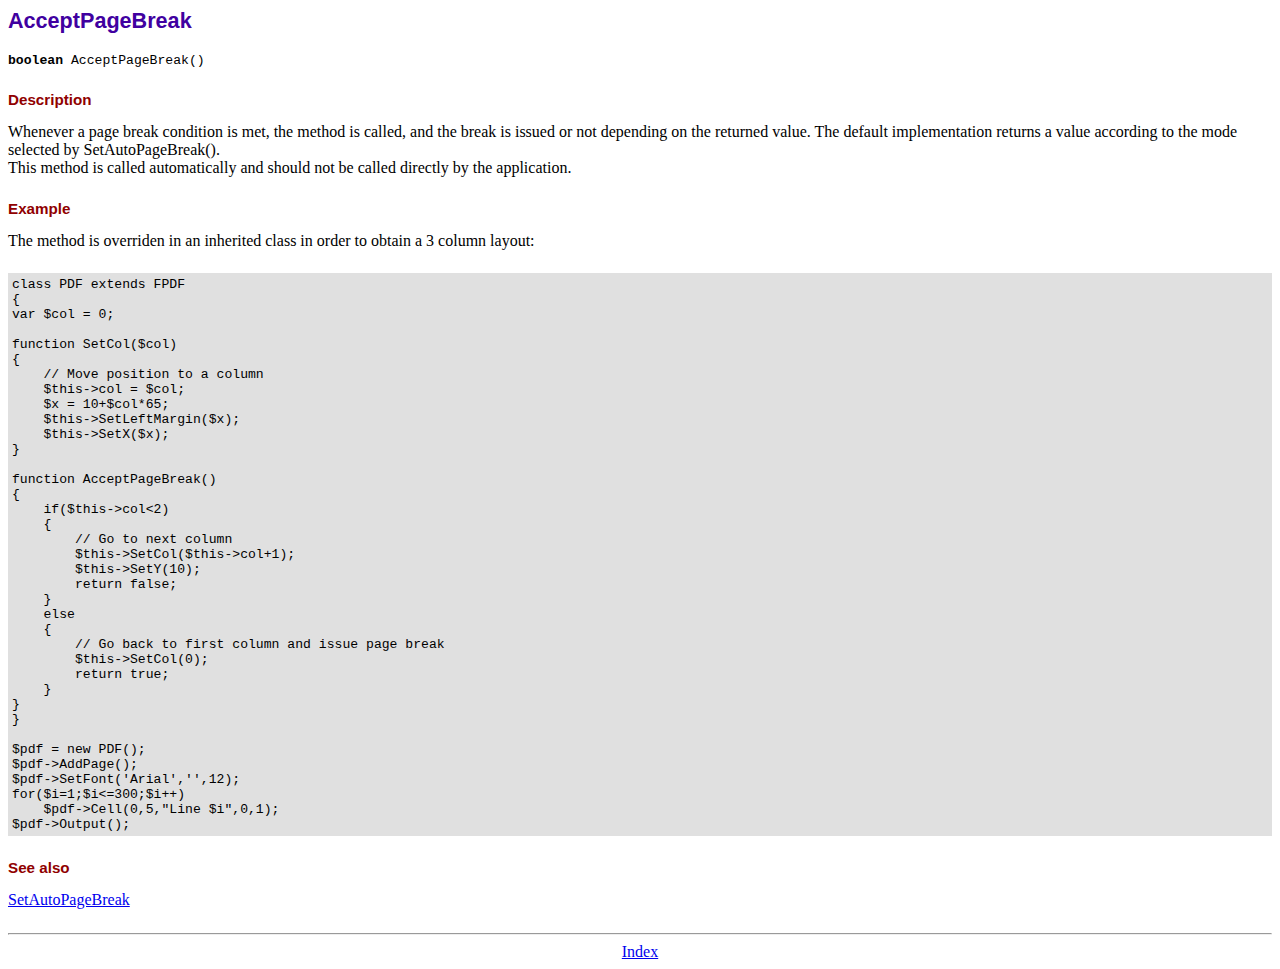
<file: file-ninja-server-side/fpdf/doc/acceptpagebreak.htm>
<!DOCTYPE html PUBLIC "-//W3C//DTD HTML 4.01 Transitional//EN">
<html>
<head>
<meta http-equiv="Content-Type" content="text/html; charset=ISO-8859-1">
<title>AcceptPageBreak</title>
<link type="text/css" rel="stylesheet" href="../fpdf.css">
</head>
<body>
<h1>AcceptPageBreak</h1>
<code><b>boolean</b> AcceptPageBreak()</code>
<h2>Description</h2>
Whenever a page break condition is met, the method is called, and the break is issued or not
depending on the returned value. The default implementation returns a value according to the
mode selected by SetAutoPageBreak().
<br>
This method is called automatically and should not be called directly by the application.
<h2>Example</h2>
The method is overriden in an inherited class in order to obtain a 3 column layout:
<div class="doc-source">
<pre><code>class PDF extends FPDF
{
var $col = 0;

function SetCol($col)
{
    // Move position to a column
    $this-&gt;col = $col;
    $x = 10+$col*65;
    $this-&gt;SetLeftMargin($x);
    $this-&gt;SetX($x);
}

function AcceptPageBreak()
{
    if($this-&gt;col&lt;2)
    {
        // Go to next column
        $this-&gt;SetCol($this-&gt;col+1);
        $this-&gt;SetY(10);
        return false;
    }
    else
    {
        // Go back to first column and issue page break
        $this-&gt;SetCol(0);
        return true;
    }
}
}

$pdf = new PDF();
$pdf-&gt;AddPage();
$pdf-&gt;SetFont('Arial','',12);
for($i=1;$i&lt;=300;$i++)
    $pdf-&gt;Cell(0,5,"Line $i",0,1);
$pdf-&gt;Output();</code></pre>
</div>
<h2>See also</h2>
<a href="setautopagebreak.htm">SetAutoPageBreak</a>
<hr style="margin-top:1.5em">
<div style="text-align:center"><a href="index.htm">Index</a></div>
</body>
</html>
</file>
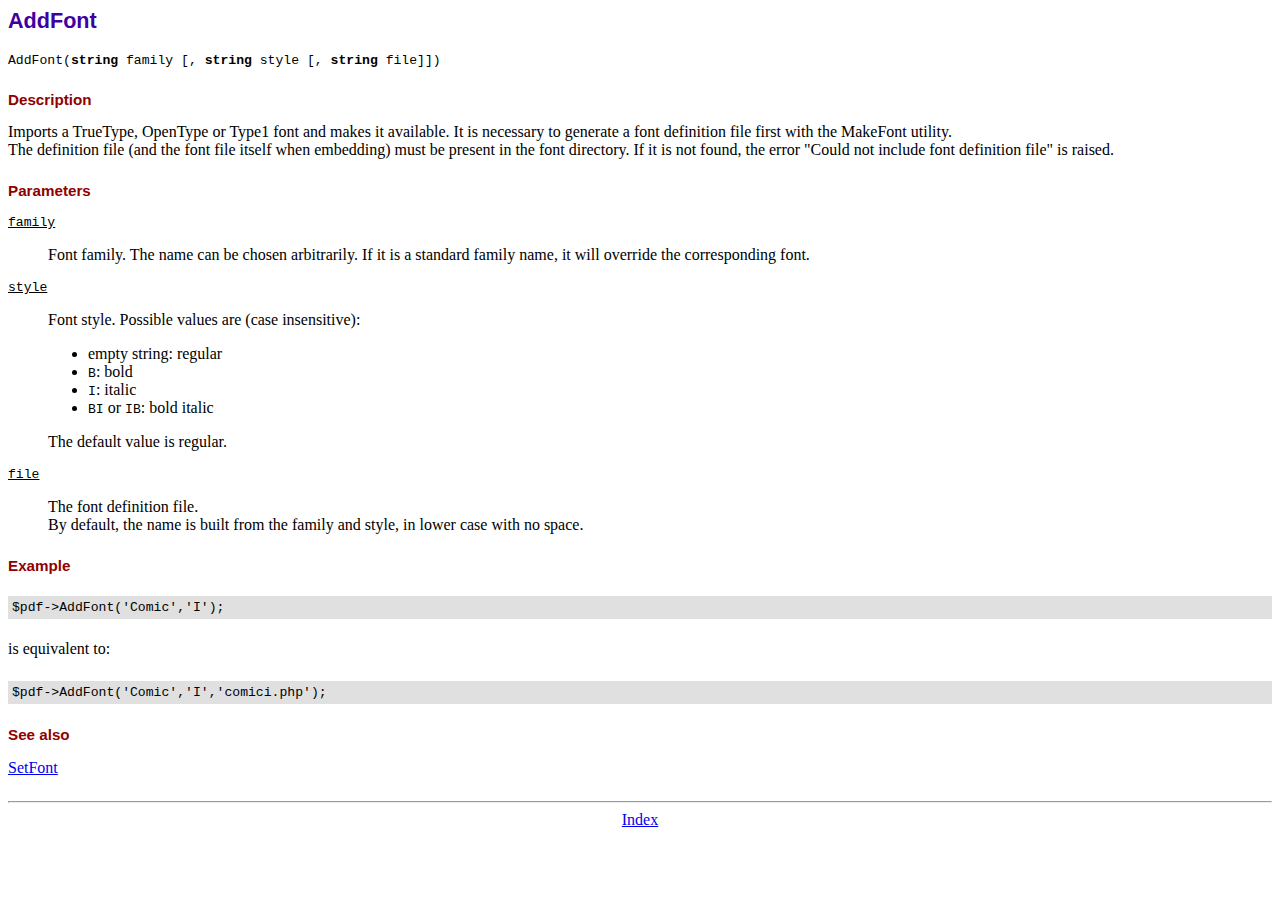
<file: file-ninja-server-side/fpdf/doc/addfont.htm>
<!DOCTYPE html PUBLIC "-//W3C//DTD HTML 4.01 Transitional//EN">
<html>
<head>
<meta http-equiv="Content-Type" content="text/html; charset=ISO-8859-1">
<title>AddFont</title>
<link type="text/css" rel="stylesheet" href="../fpdf.css">
</head>
<body>
<h1>AddFont</h1>
<code>AddFont(<b>string</b> family [, <b>string</b> style [, <b>string</b> file]])</code>
<h2>Description</h2>
Imports a TrueType, OpenType or Type1 font and makes it available. It is necessary to generate a font
definition file first with the MakeFont utility.
<br>
The definition file (and the font file itself when embedding) must be present in the font directory.
If it is not found, the error "Could not include font definition file" is raised.
<h2>Parameters</h2>
<dl class="param">
<dt><code>family</code></dt>
<dd>
Font family. The name can be chosen arbitrarily. If it is a standard family name, it will
override the corresponding font.
</dd>
<dt><code>style</code></dt>
<dd>
Font style. Possible values are (case insensitive):
<ul>
<li>empty string: regular</li>
<li><code>B</code>: bold</li>
<li><code>I</code>: italic</li>
<li><code>BI</code> or <code>IB</code>: bold italic</li>
</ul>
The default value is regular.
</dd>
<dt><code>file</code></dt>
<dd>
The font definition file.
<br>
By default, the name is built from the family and style, in lower case with no space.
</dd>
</dl>
<h2>Example</h2>
<div class="doc-source">
<pre><code>$pdf-&gt;AddFont('Comic','I');</code></pre>
</div>
is equivalent to:
<div class="doc-source">
<pre><code>$pdf-&gt;AddFont('Comic','I','comici.php');</code></pre>
</div>
<h2>See also</h2>
<a href="setfont.htm">SetFont</a>
<hr style="margin-top:1.5em">
<div style="text-align:center"><a href="index.htm">Index</a></div>
</body>
</html>
</file>
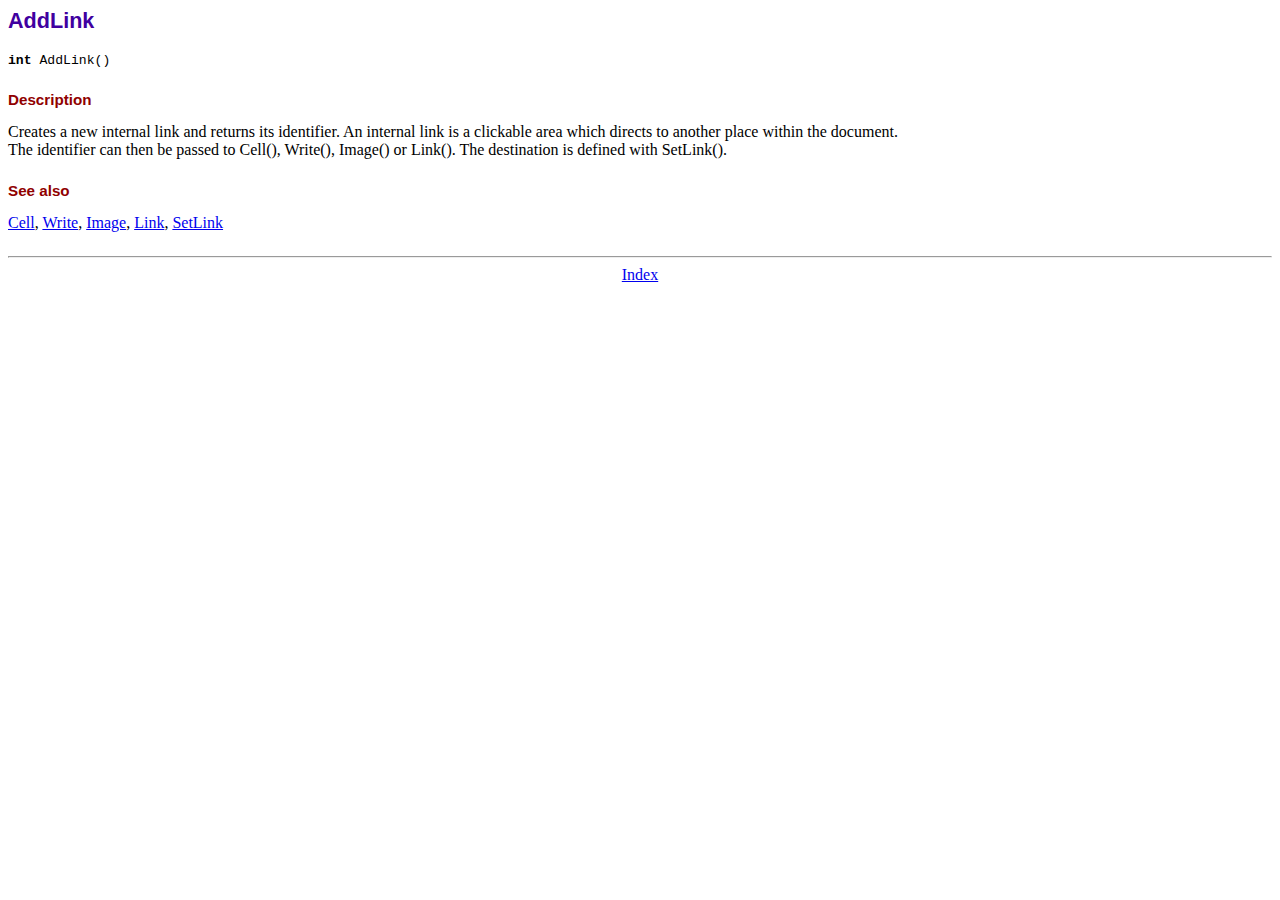
<file: file-ninja-server-side/fpdf/doc/addlink.htm>
<!DOCTYPE html PUBLIC "-//W3C//DTD HTML 4.01 Transitional//EN">
<html>
<head>
<meta http-equiv="Content-Type" content="text/html; charset=ISO-8859-1">
<title>AddLink</title>
<link type="text/css" rel="stylesheet" href="../fpdf.css">
</head>
<body>
<h1>AddLink</h1>
<code><b>int</b> AddLink()</code>
<h2>Description</h2>
Creates a new internal link and returns its identifier. An internal link is a clickable area
which directs to another place within the document.
<br>
The identifier can then be passed to Cell(), Write(), Image() or Link(). The destination is
defined with SetLink().
<h2>See also</h2>
<a href="cell.htm">Cell</a>,
<a href="write.htm">Write</a>,
<a href="image.htm">Image</a>,
<a href="link.htm">Link</a>,
<a href="setlink.htm">SetLink</a>
<hr style="margin-top:1.5em">
<div style="text-align:center"><a href="index.htm">Index</a></div>
</body>
</html>
</file>
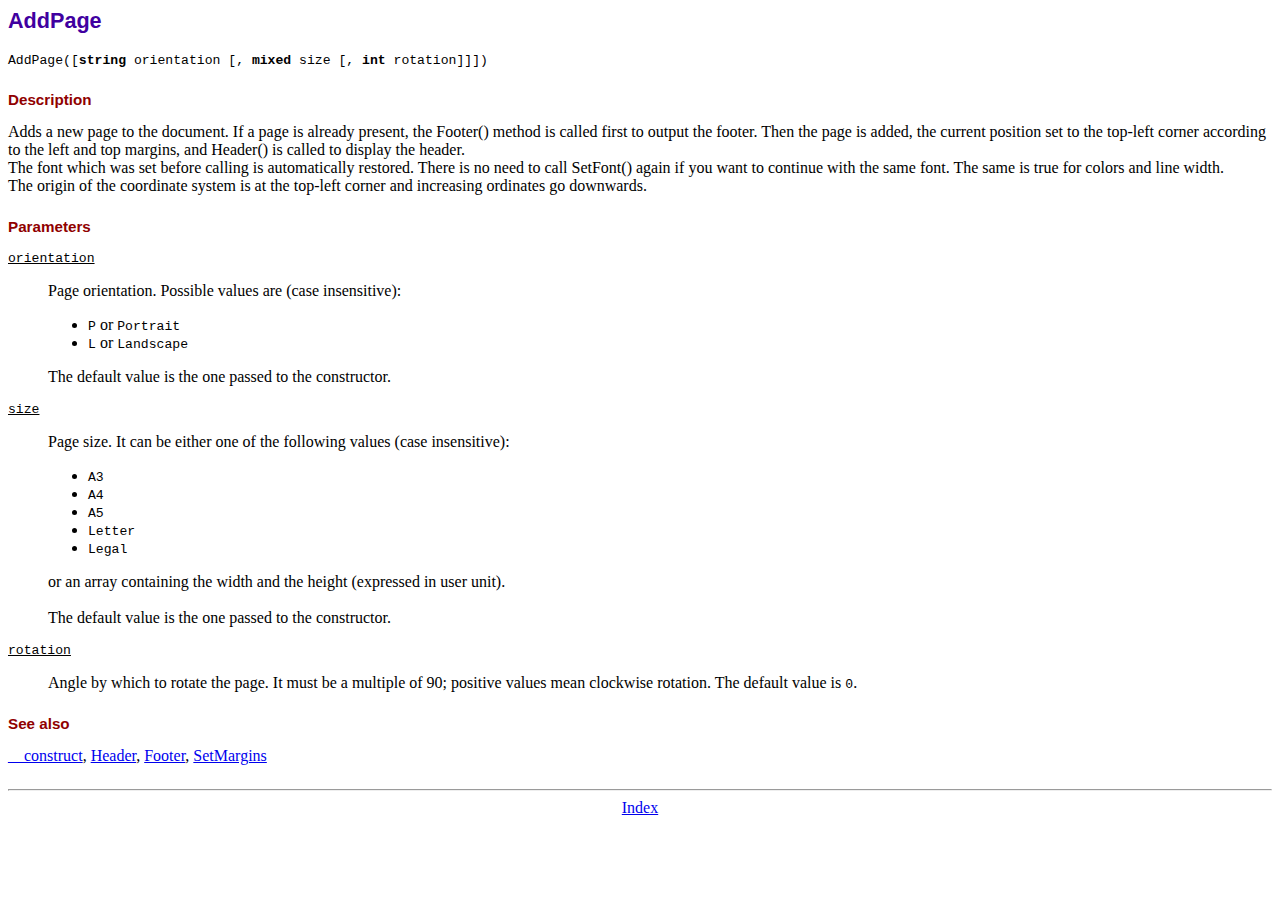
<file: file-ninja-server-side/fpdf/doc/addpage.htm>
<!DOCTYPE html PUBLIC "-//W3C//DTD HTML 4.01 Transitional//EN">
<html>
<head>
<meta http-equiv="Content-Type" content="text/html; charset=ISO-8859-1">
<title>AddPage</title>
<link type="text/css" rel="stylesheet" href="../fpdf.css">
</head>
<body>
<h1>AddPage</h1>
<code>AddPage([<b>string</b> orientation [, <b>mixed</b> size [, <b>int</b> rotation]]])</code>
<h2>Description</h2>
Adds a new page to the document. If a page is already present, the Footer() method is called
first to output the footer. Then the page is added, the current position set to the top-left
corner according to the left and top margins, and Header() is called to display the header.
<br>
The font which was set before calling is automatically restored. There is no need to call
SetFont() again if you want to continue with the same font. The same is true for colors and
line width.
<br>
The origin of the coordinate system is at the top-left corner and increasing ordinates go
downwards.
<h2>Parameters</h2>
<dl class="param">
<dt><code>orientation</code></dt>
<dd>
Page orientation. Possible values are (case insensitive):
<ul>
<li><code>P</code> or <code>Portrait</code></li>
<li><code>L</code> or <code>Landscape</code></li>
</ul>
The default value is the one passed to the constructor.
</dd>
<dt><code>size</code></dt>
<dd>
Page size. It can be either one of the following values (case insensitive):
<ul>
<li><code>A3</code></li>
<li><code>A4</code></li>
<li><code>A5</code></li>
<li><code>Letter</code></li>
<li><code>Legal</code></li>
</ul>
or an array containing the width and the height (expressed in user unit).<br>
<br>
The default value is the one passed to the constructor.
</dd>
<dt><code>rotation</code></dt>
<dd>
Angle by which to rotate the page. It must be a multiple of 90; positive values
mean clockwise rotation. The default value is <code>0</code>.
</dd>
</dl>
<h2>See also</h2>
<a href="__construct.htm">__construct</a>,
<a href="header.htm">Header</a>,
<a href="footer.htm">Footer</a>,
<a href="setmargins.htm">SetMargins</a>
<hr style="margin-top:1.5em">
<div style="text-align:center"><a href="index.htm">Index</a></div>
</body>
</html>
</file>
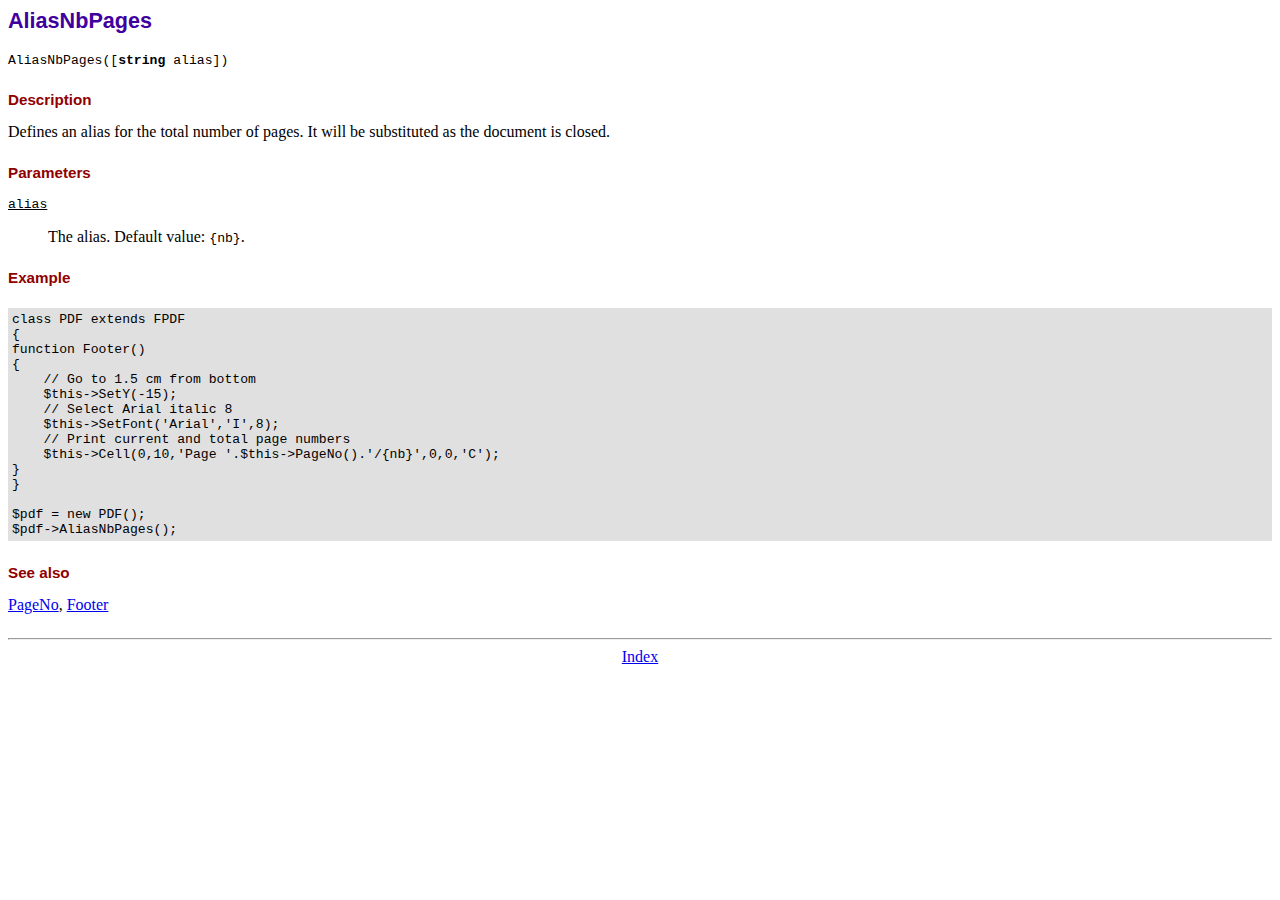
<file: file-ninja-server-side/fpdf/doc/aliasnbpages.htm>
<!DOCTYPE html PUBLIC "-//W3C//DTD HTML 4.01 Transitional//EN">
<html>
<head>
<meta http-equiv="Content-Type" content="text/html; charset=ISO-8859-1">
<title>AliasNbPages</title>
<link type="text/css" rel="stylesheet" href="../fpdf.css">
</head>
<body>
<h1>AliasNbPages</h1>
<code>AliasNbPages([<b>string</b> alias])</code>
<h2>Description</h2>
Defines an alias for the total number of pages. It will be substituted as the document is
closed.
<h2>Parameters</h2>
<dl class="param">
<dt><code>alias</code></dt>
<dd>
The alias. Default value: <code>{nb}</code>.
</dd>
</dl>
<h2>Example</h2>
<div class="doc-source">
<pre><code>class PDF extends FPDF
{
function Footer()
{
    // Go to 1.5 cm from bottom
    $this-&gt;SetY(-15);
    // Select Arial italic 8
    $this-&gt;SetFont('Arial','I',8);
    // Print current and total page numbers
    $this-&gt;Cell(0,10,'Page '.$this-&gt;PageNo().'/{nb}',0,0,'C');
}
}

$pdf = new PDF();
$pdf-&gt;AliasNbPages();</code></pre>
</div>
<h2>See also</h2>
<a href="pageno.htm">PageNo</a>,
<a href="footer.htm">Footer</a>
<hr style="margin-top:1.5em">
<div style="text-align:center"><a href="index.htm">Index</a></div>
</body>
</html>
</file>
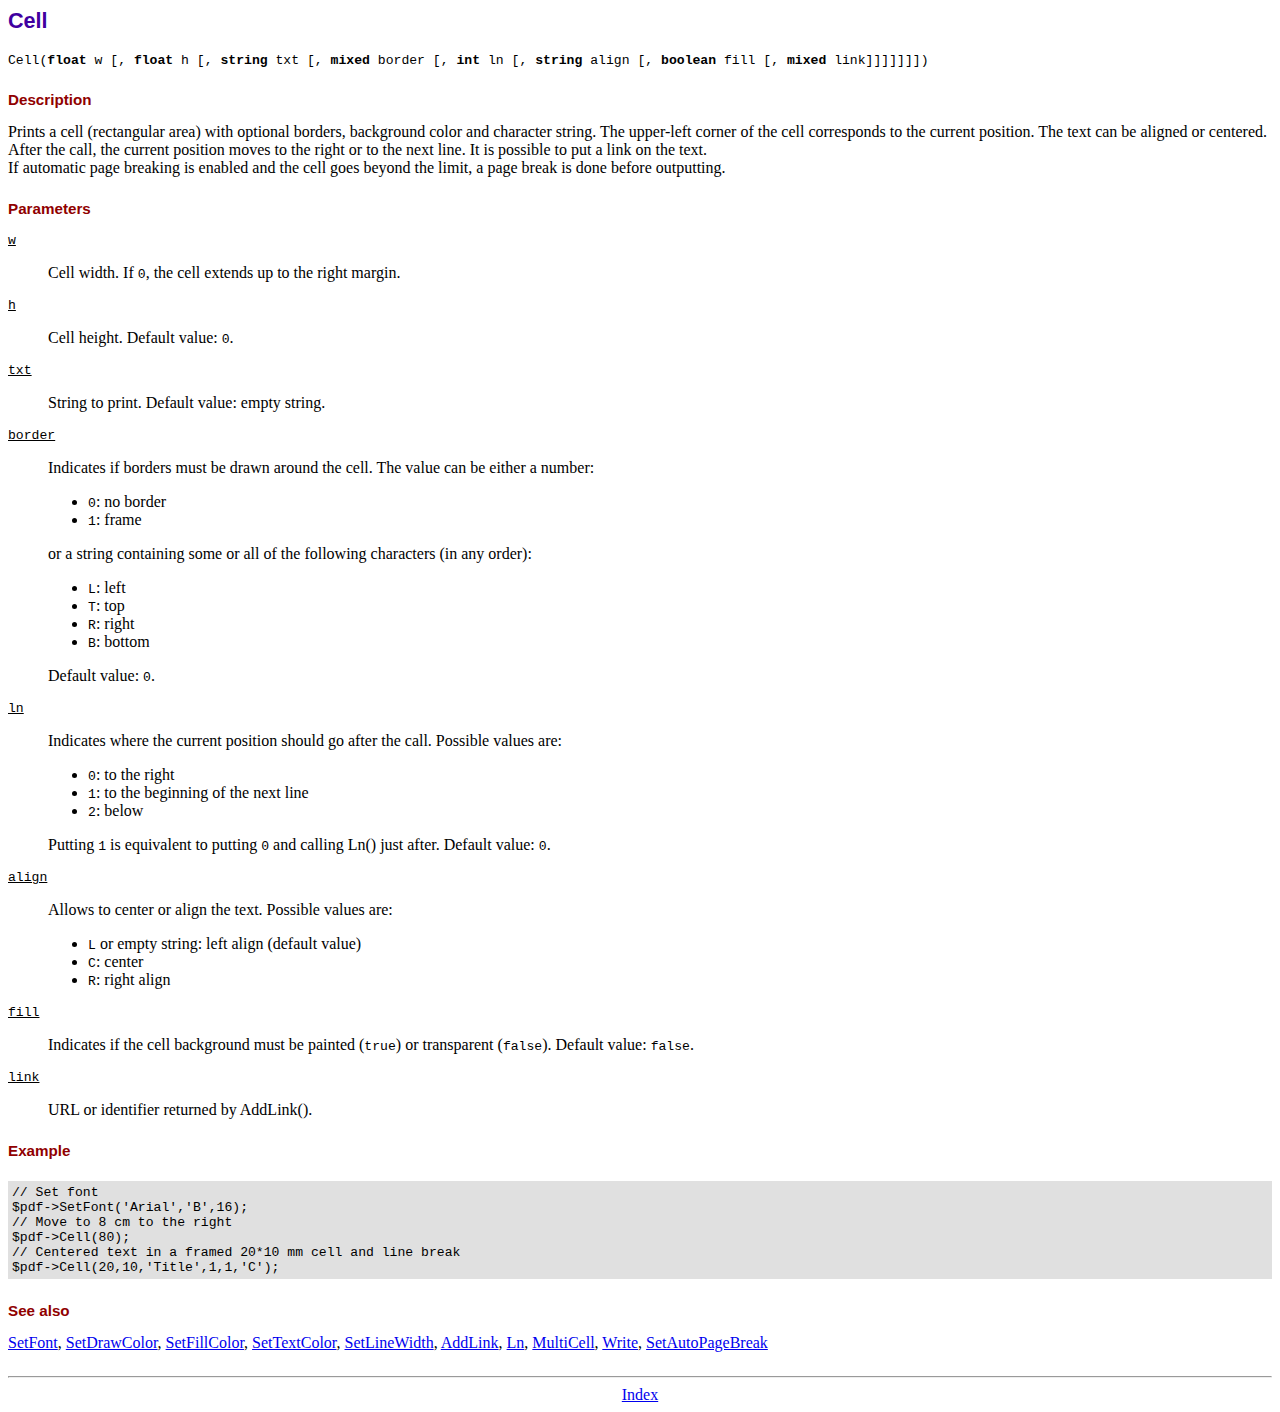
<file: file-ninja-server-side/fpdf/doc/cell.htm>
<!DOCTYPE html PUBLIC "-//W3C//DTD HTML 4.01 Transitional//EN">
<html>
<head>
<meta http-equiv="Content-Type" content="text/html; charset=ISO-8859-1">
<title>Cell</title>
<link type="text/css" rel="stylesheet" href="../fpdf.css">
</head>
<body>
<h1>Cell</h1>
<code>Cell(<b>float</b> w [, <b>float</b> h [, <b>string</b> txt [, <b>mixed</b> border [, <b>int</b> ln [, <b>string</b> align [, <b>boolean</b> fill [, <b>mixed</b> link]]]]]]])</code>
<h2>Description</h2>
Prints a cell (rectangular area) with optional borders, background color and character string.
The upper-left corner of the cell corresponds to the current position. The text can be aligned
or centered. After the call, the current position moves to the right or to the next line. It is
possible to put a link on the text.
<br>
If automatic page breaking is enabled and the cell goes beyond the limit, a page break is
done before outputting.
<h2>Parameters</h2>
<dl class="param">
<dt><code>w</code></dt>
<dd>
Cell width. If <code>0</code>, the cell extends up to the right margin.
</dd>
<dt><code>h</code></dt>
<dd>
Cell height.
Default value: <code>0</code>.
</dd>
<dt><code>txt</code></dt>
<dd>
String to print.
Default value: empty string.
</dd>
<dt><code>border</code></dt>
<dd>
Indicates if borders must be drawn around the cell. The value can be either a number:
<ul>
<li><code>0</code>: no border</li>
<li><code>1</code>: frame</li>
</ul>
or a string containing some or all of the following characters (in any order):
<ul>
<li><code>L</code>: left</li>
<li><code>T</code>: top</li>
<li><code>R</code>: right</li>
<li><code>B</code>: bottom</li>
</ul>
Default value: <code>0</code>.
</dd>
<dt><code>ln</code></dt>
<dd>
Indicates where the current position should go after the call. Possible values are:
<ul>
<li><code>0</code>: to the right</li>
<li><code>1</code>: to the beginning of the next line</li>
<li><code>2</code>: below</li>
</ul>
Putting <code>1</code> is equivalent to putting <code>0</code> and calling Ln() just after.
Default value: <code>0</code>.
</dd>
<dt><code>align</code></dt>
<dd>
Allows to center or align the text. Possible values are:
<ul>
<li><code>L</code> or empty string: left align (default value)</li>
<li><code>C</code>: center</li>
<li><code>R</code>: right align</li>
</ul>
</dd>
<dt><code>fill</code></dt>
<dd>
Indicates if the cell background must be painted (<code>true</code>) or transparent (<code>false</code>).
Default value: <code>false</code>.
</dd>
<dt><code>link</code></dt>
<dd>
URL or identifier returned by AddLink().
</dd>
</dl>
<h2>Example</h2>
<div class="doc-source">
<pre><code>// Set font
$pdf-&gt;SetFont('Arial','B',16);
// Move to 8 cm to the right
$pdf-&gt;Cell(80);
// Centered text in a framed 20*10 mm cell and line break
$pdf-&gt;Cell(20,10,'Title',1,1,'C');</code></pre>
</div>
<h2>See also</h2>
<a href="setfont.htm">SetFont</a>,
<a href="setdrawcolor.htm">SetDrawColor</a>,
<a href="setfillcolor.htm">SetFillColor</a>,
<a href="settextcolor.htm">SetTextColor</a>,
<a href="setlinewidth.htm">SetLineWidth</a>,
<a href="addlink.htm">AddLink</a>,
<a href="ln.htm">Ln</a>,
<a href="multicell.htm">MultiCell</a>,
<a href="write.htm">Write</a>,
<a href="setautopagebreak.htm">SetAutoPageBreak</a>
<hr style="margin-top:1.5em">
<div style="text-align:center"><a href="index.htm">Index</a></div>
</body>
</html>
</file>
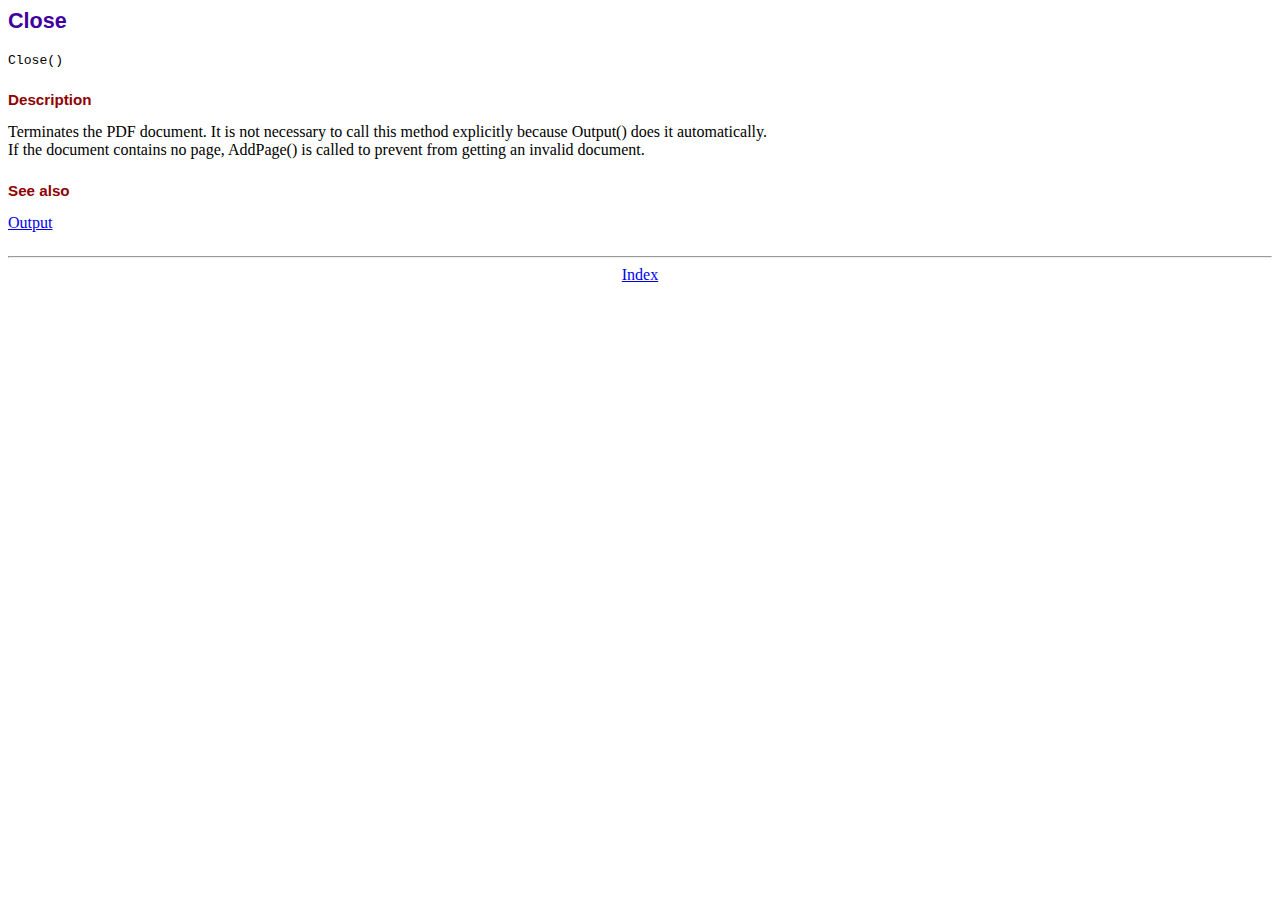
<file: file-ninja-server-side/fpdf/doc/close.htm>
<!DOCTYPE html PUBLIC "-//W3C//DTD HTML 4.01 Transitional//EN">
<html>
<head>
<meta http-equiv="Content-Type" content="text/html; charset=ISO-8859-1">
<title>Close</title>
<link type="text/css" rel="stylesheet" href="../fpdf.css">
</head>
<body>
<h1>Close</h1>
<code>Close()</code>
<h2>Description</h2>
Terminates the PDF document. It is not necessary to call this method explicitly because Output()
does it automatically.
<br>
If the document contains no page, AddPage() is called to prevent from getting an invalid document.
<h2>See also</h2>
<a href="output.htm">Output</a>
<hr style="margin-top:1.5em">
<div style="text-align:center"><a href="index.htm">Index</a></div>
</body>
</html>
</file>
<file: file-ninja-website/css/style.css>
@import url("https://fonts.googleapis.com/css2?family=Roboto&display=swap");

* {
  -webkit-tap-highlight-color: rgba(255, 255, 255, 0);
}

body {
  padding: 2em 1em;
  font-family: "Roboto", sans-serif;
}

.h1 {
  margin-top: 0;
}

.main-image {
  width: 100%;
  margin: 0 auto;
  display: flex;
  align-items: center;
  justify-content: center;
}

.title {
  text-align: center;
  margin-bottom: 1.5em;
}

.message {
  text-align: center;
}

#code {
  outline: none;
  border: none;
  font-size: 2em;
  text-align: center;
  border-bottom: 1px solid rgba(128, 128, 128, 0.212);
  padding-bottom: 0.2em;
}

#code:focus {
  border-bottom: 1px solid black;
}

#download_btn {
  border: none;
  outline: none;
  cursor: pointer;
  width: 450px;
  margin-top: 2em;
  background-color: black;
  padding: 0.5em 0;
  border-radius: 2em;
  color: white;
  font-size: 1em;
  letter-spacing: 0.2em;
  transition: all 0.2s ease;
}

#download_btn:hover {
  background-color: rgb(70, 70, 70);
}

@media (max-width: 500px) {
  #code{
    font-size: 20px;
    width: 85%;
  }
  #download_btn {
    width: 85%;
  }
}
</file>
<file: file-ninja-server-side/fpdf/fpdf.css>
body {font-family:"Times New Roman",serif}
h1 {font:bold 135% Arial,sans-serif; color:#4000A0; margin-bottom:0.9em}
h2 {font:bold 95% Arial,sans-serif; color:#900000; margin-top:1.5em; margin-bottom:1em}
dl.param dt {text-decoration:underline}
dl.param dd {margin-top:1em; margin-bottom:1em}
dl.param ul {margin-top:1em; margin-bottom:1em}
tt, code, kbd {font-family:"Courier New",Courier,monospace; font-size:82%}
div.source {margin-top:1.4em; margin-bottom:1.3em}
div.source pre {display:table; border:1px solid #24246A; width:100%; margin:0em; font-family:inherit; font-size:100%}
div.source code {display:block; border:1px solid #C5C5EC; background-color:#F0F5FF; padding:6px; color:#000000}
div.doc-source {margin-top:1.4em; margin-bottom:1.3em}
div.doc-source pre {display:table; width:100%; margin:0em; font-family:inherit; font-size:100%}
div.doc-source code {display:block; background-color:#E0E0E0; padding:4px}
.kw {color:#000080; font-weight:bold}
.str {color:#CC0000}
.cmt {color:#008000}
p.demo {text-align:center; margin-top:-0.9em}
a.demo {text-decoration:none; font-weight:bold; color:#0000CC}
a.demo:link {text-decoration:none; font-weight:bold; color:#0000CC}
a.demo:hover {text-decoration:none; font-weight:bold; color:#0000FF}
a.demo:active {text-decoration:none; font-weight:bold; color:#0000FF}
</file>
